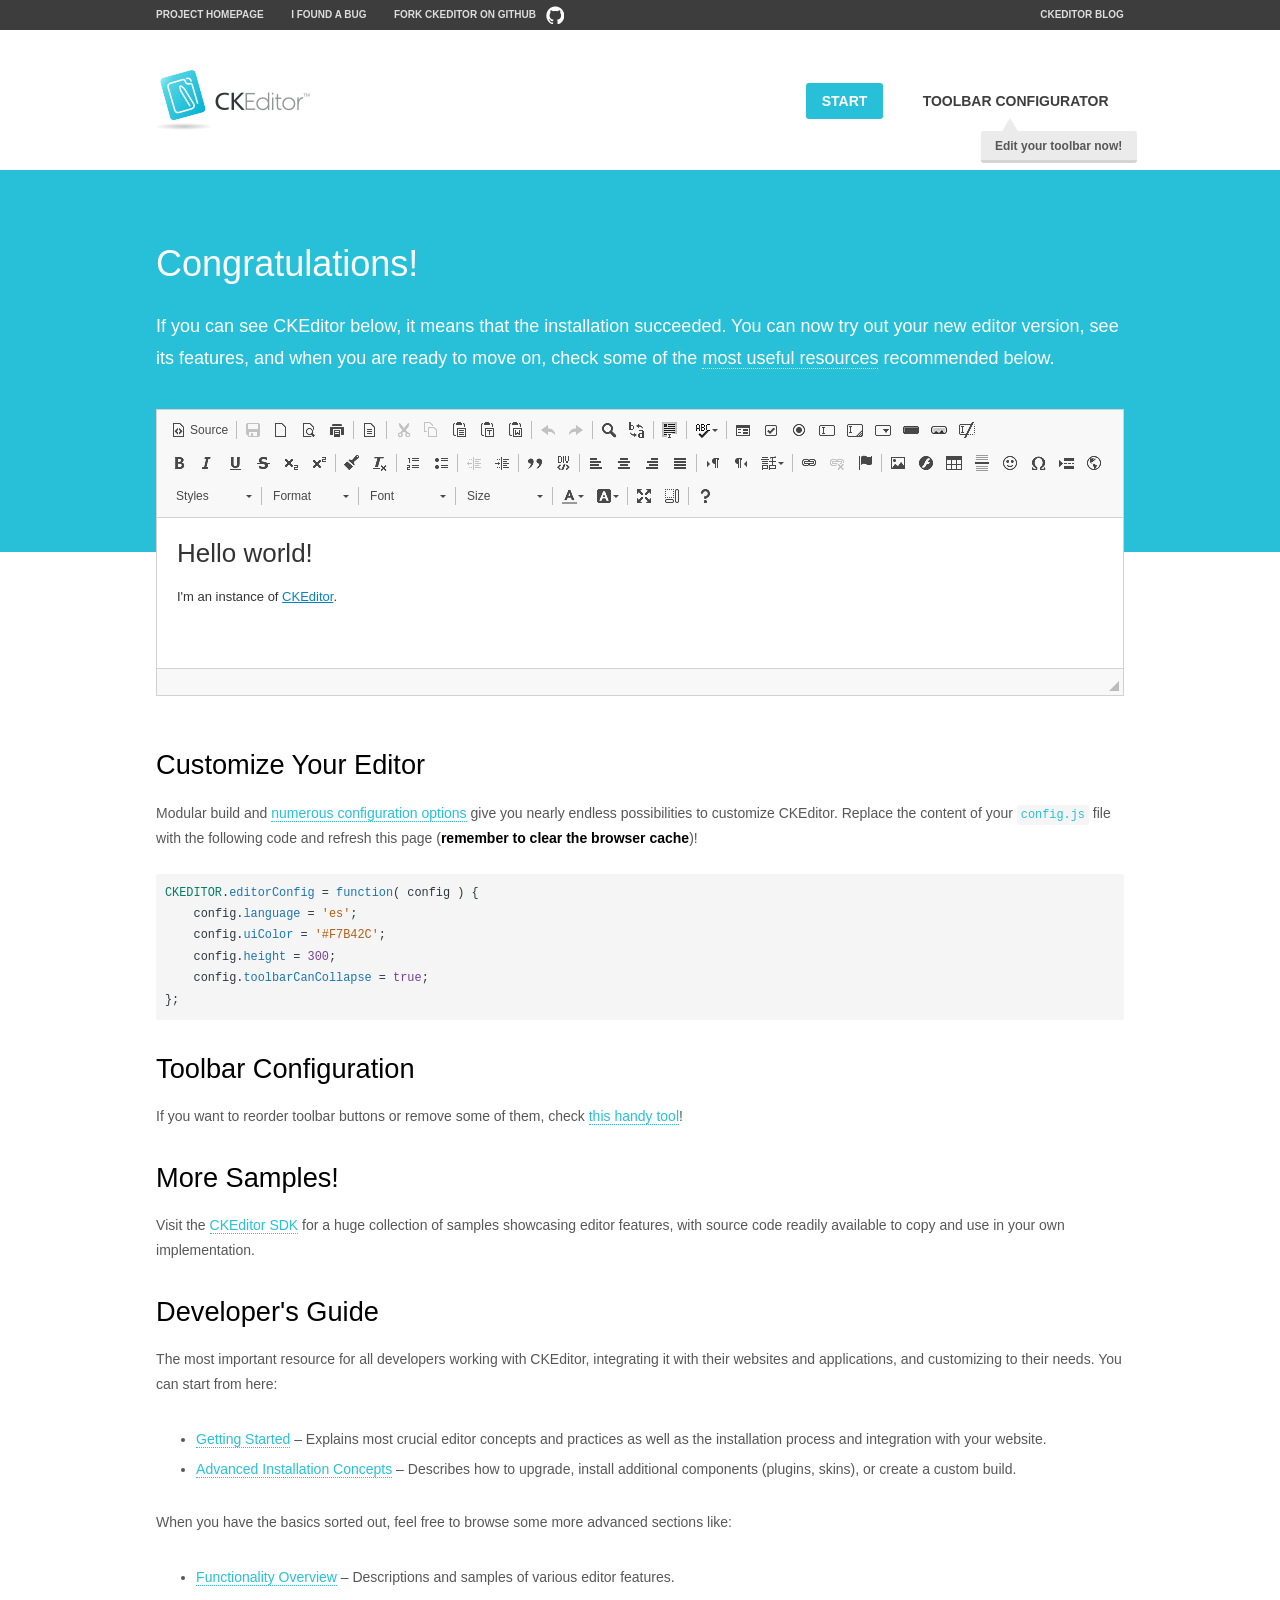
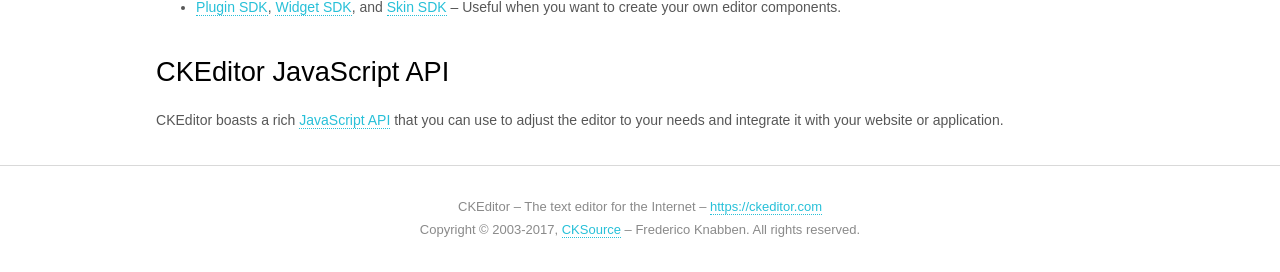
<file: OWFWidgetBase/vendor/js/ckeditor/samples/index.html>
<!DOCTYPE html>
<!--
Copyright (c) 2003-2017, CKSource - Frederico Knabben. All rights reserved.
For licensing, see LICENSE.md or https://ckeditor.com/legal/ckeditor-oss-license
-->
<html>
<head>
	<meta charset="utf-8">
	<title>CKEditor Sample</title>
	<script src="../ckeditor.js"></script>
	<script src="js/sample.js"></script>
	<link rel="stylesheet" href="css/samples.css">
	<link rel="stylesheet" href="toolbarconfigurator/lib/codemirror/neo.css">
</head>
<body id="main">

<nav class="navigation-a">
	<div class="grid-container">
		<ul class="navigation-a-left grid-width-70">
			<li><a href="https://ckeditor.com/ckeditor-4/">Project Homepage</a></li>
			<li><a href="https://github.com/ckeditor/ckeditor-dev/issues">I found a bug</a></li>
			<li><a href="http://github.com/ckeditor/ckeditor-dev" class="icon-pos-right icon-navigation-a-github">Fork CKEditor on GitHub</a></li>
		</ul>
		<ul class="navigation-a-right grid-width-30">
			<li><a href="https://ckeditor.com/blog/">CKEditor Blog</a></li>
		</ul>
	</div>
</nav>

<header class="header-a">
	<div class="grid-container">
		<h1 class="header-a-logo grid-width-30">
			<a href="index.html"><img src="img/logo.png" alt="CKEditor Sample"></a>
		</h1>

		<nav class="navigation-b grid-width-70">
			<ul>
				<li><a href="index.html" class="button-a button-a-background">Start</a></li>
				<li><a href="toolbarconfigurator/index.html" class="button-a">Toolbar configurator <span class="balloon-a balloon-a-nw">Edit your toolbar now!</span></a></li>
			</ul>
		</nav>
	</div>
</header>

<main>
	<div class="adjoined-top">
		<div class="grid-container">
			<div class="content grid-width-100">
				<h1>Congratulations!</h1>
				<p>
					If you can see CKEditor below, it means that the installation succeeded.
					You can now try out your new editor version, see its features, and when you are ready to move on, check some of the <a href="#sample-customize">most useful resources</a> recommended below.
				</p>
			</div>
		</div>
	</div>
	<div class="adjoined-bottom">
		<div class="grid-container">
			<div class="grid-width-100">
				<div id="editor">
					<h1>Hello world!</h1>
					<p>I'm an instance of <a href="https://ckeditor.com">CKEditor</a>.</p>
				</div>
			</div>
		</div>
	</div>

	<div class="grid-container">
		<div class="content grid-width-100">
			<section id="sample-customize">
				<h2>Customize Your Editor</h2>
				<p>Modular build and <a href="https://docs.ckeditor.com/ckeditor4/docs/#!/guide/dev_configuration">numerous configuration options</a> give you nearly endless possibilities to customize CKEditor. Replace the content of your <code><a href="../config.js">config.js</a></code> file with the following code and refresh this page (<strong>remember to clear the browser cache</strong>)!</p>
		<pre class="cm-s-neo CodeMirror"><code><span style="padding-right: 0.1px;"><span class="cm-variable">CKEDITOR</span>.<span class="cm-property">editorConfig</span> <span class="cm-operator">=</span> <span class="cm-keyword">function</span>( <span class="cm-def">config</span> ) {</span>
<span style="padding-right: 0.1px;"><span class="cm-tab">	</span><span class="cm-variable-2">config</span>.<span class="cm-property">language</span> <span class="cm-operator">=</span> <span class="cm-string">'es'</span>;</span>
<span style="padding-right: 0.1px;"><span class="cm-tab">	</span><span class="cm-variable-2">config</span>.<span class="cm-property">uiColor</span> <span class="cm-operator">=</span> <span class="cm-string">'#F7B42C'</span>;</span>
<span style="padding-right: 0.1px;"><span class="cm-tab">	</span><span class="cm-variable-2">config</span>.<span class="cm-property">height</span> <span class="cm-operator">=</span> <span class="cm-number">300</span>;</span>
<span style="padding-right: 0.1px;"><span class="cm-tab">	</span><span class="cm-variable-2">config</span>.<span class="cm-property">toolbarCanCollapse</span> <span class="cm-operator">=</span> <span class="cm-atom">true</span>;</span>
<span style="padding-right: 0.1px;">};</span></code></pre>
			</section>

			<section>
				<h2>Toolbar Configuration</h2>
				<p>If you want to reorder toolbar buttons or remove some of them, check <a href="toolbarconfigurator/index.html">this handy tool</a>!</p>
			</section>

			<section>
				<h2>More Samples!</h2>
				<p>Visit the <a href="https://sdk.ckeditor.com">CKEditor SDK</a> for a huge collection of samples showcasing editor features, with source code readily available to copy and use in your own implementation.</p>
			</section>

			<section>
				<h2>Developer's Guide</h2>
				<p>The most important resource for all developers working with CKEditor, integrating it with their websites and applications, and customizing to their needs. You can start from here:</p>
				<ul>
					<li><a href="https://docs.ckeditor.com/ckeditor4/docs/#!/guide/dev_installation">Getting Started</a> &ndash; Explains most crucial editor concepts and practices as well as the installation process and integration with your website.</li>
					<li><a href="https://docs.ckeditor.com/ckeditor4/docs/#!/guide/dev_advanced_installation">Advanced Installation Concepts</a> &ndash; Describes how to upgrade, install additional components (plugins, skins), or create a custom build.</li>
				</ul>
					<p>When you have the basics sorted out, feel free to browse some more advanced sections like:</p>
				<ul>
					<li><a href="https://docs.ckeditor.com/ckeditor4/docs/#!/guide/dev_features">Functionality Overview</a> &ndash; Descriptions and samples of various editor features.</li>
					<li><a href="https://docs.ckeditor.com/ckeditor4/docs/#!/guide/plugin_sdk_intro">Plugin SDK</a>, <a href="https://docs.ckeditor.com/ckeditor4/docs/#!/guide/widget_sdk_intro">Widget SDK</a>, and <a href="https://docs.ckeditor.com/ckeditor4/docs/#!/guide/skin_sdk_intro">Skin SDK</a> &ndash; Useful when you want to create your own editor components.</li>
				</ul>
			</section>

			<section>
				<h2>CKEditor JavaScript API</h2>
				<p>CKEditor boasts a rich <a href="https://docs.ckeditor.com/ckeditor4/docs/#!/api">JavaScript API</a> that you can use to adjust the editor to your needs and integrate it with your website or application.</p>
			</section>
		</div>
	</div>
</main>

<footer class="footer-a grid-container">
	<div class="grid-container">
		<p class="grid-width-100">
			CKEditor &ndash; The text editor for the Internet &ndash; <a class="samples" href="https://ckeditor.com/">https://ckeditor.com</a>
		</p>
		<p class="grid-width-100" id="copy">
			Copyright &copy; 2003-2017, <a class="samples" href="https://cksource.com/">CKSource</a> &ndash; Frederico Knabben. All rights reserved.
		</p>
	</div>
</footer>
<script>
	initSample();
</script>

</body>
</html>
</file>
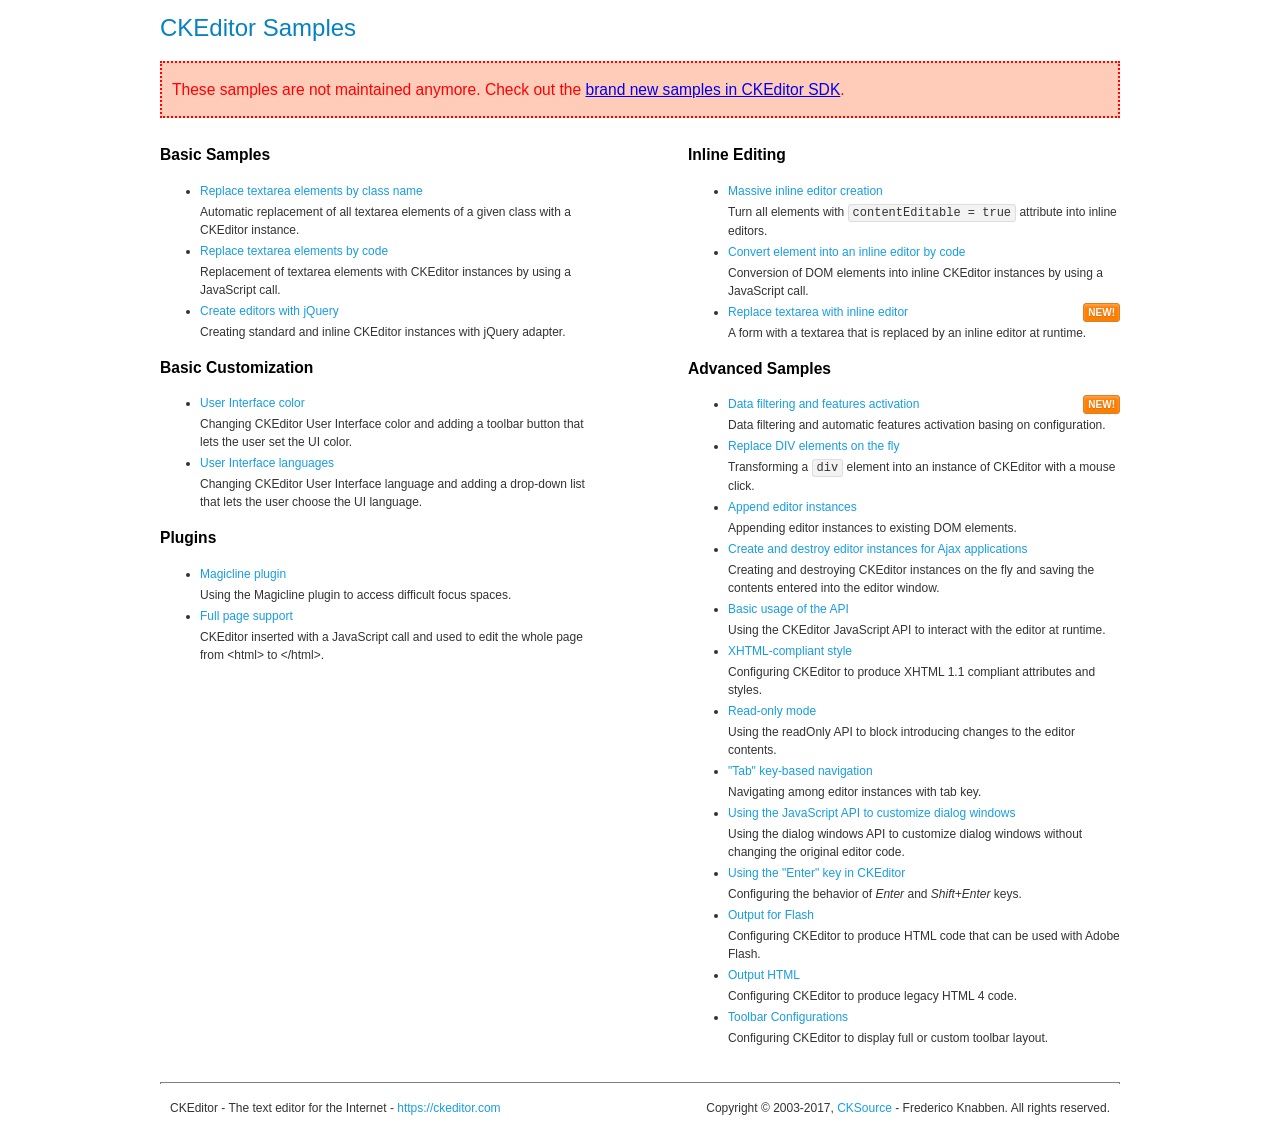
<file: OWFWidgetBase/vendor/js/ckeditor/samples/old/index.html>
<!DOCTYPE html>
<!--
Copyright (c) 2003-2017, CKSource - Frederico Knabben. All rights reserved.
For licensing, see LICENSE.md or https://ckeditor.com/legal/ckeditor-oss-license
-->
<html>
<head>
	<meta charset="utf-8">
	<title>CKEditor Samples</title>
	<link rel="stylesheet" href="sample.css">
</head>
<body>
	<h1 class="samples">
		CKEditor Samples
	</h1>
	<div class="warning deprecated">
		These samples are not maintained anymore. Check out the <a href="https://sdk.ckeditor.com/">brand new samples in CKEditor SDK</a>.
	</div>
	<div class="twoColumns">
		<div class="twoColumnsLeft">
			<h2 class="samples">
				Basic Samples
			</h2>
			<dl class="samples">
				<dt><a class="samples" href="replacebyclass.html">Replace textarea elements by class name</a></dt>
				<dd>Automatic replacement of all textarea elements of a given class with a CKEditor instance.</dd>

				<dt><a class="samples" href="replacebycode.html">Replace textarea elements by code</a></dt>
				<dd>Replacement of textarea elements with CKEditor instances by using a JavaScript call.</dd>

				<dt><a class="samples" href="jquery.html">Create editors with jQuery</a></dt>
				<dd>Creating standard and inline CKEditor instances with jQuery adapter.</dd>
			</dl>

			<h2 class="samples">
				Basic Customization
			</h2>
			<dl class="samples">
				<dt><a class="samples" href="uicolor.html">User Interface color</a></dt>
				<dd>Changing CKEditor User Interface color and adding a toolbar button that lets the user set the UI color.</dd>

				<dt><a class="samples" href="uilanguages.html">User Interface languages</a></dt>
				<dd>Changing CKEditor User Interface language and adding a drop-down list that lets the user choose the UI language.</dd>
			</dl>


			<h2 class="samples">Plugins</h2>
<dl class="samples">
<dt><a class="samples" href="magicline/magicline.html">Magicline plugin</a></dt>
<dd>Using the Magicline plugin to access difficult focus spaces.</dd>

<dt><a class="samples" href="wysiwygarea/fullpage.html">Full page support</a></dt>
<dd>CKEditor inserted with a JavaScript call and used to edit the whole page from &lt;html&gt; to &lt;/html&gt;.</dd>
</dl>
		</div>
		<div class="twoColumnsRight">
			<h2 class="samples">
				Inline Editing
			</h2>
			<dl class="samples">
				<dt><a class="samples" href="inlineall.html">Massive inline editor creation</a></dt>
				<dd>Turn all elements with <code>contentEditable = true</code> attribute into inline editors.</dd>

				<dt><a class="samples" href="inlinebycode.html">Convert element into an inline editor by code</a></dt>
				<dd>Conversion of DOM elements into inline CKEditor instances by using a JavaScript call.</dd>

				<dt><a class="samples" href="inlinetextarea.html">Replace textarea with inline editor</a> <span class="new">New!</span></dt>
				<dd>A form with a textarea that is replaced by an inline editor at runtime.</dd>

				
			</dl>

			<h2 class="samples">
				Advanced Samples
			</h2>
			<dl class="samples">
				<dt><a class="samples" href="datafiltering.html">Data filtering and features activation</a> <span class="new">New!</span></dt>
				<dd>Data filtering and automatic features activation basing on configuration.</dd>

				<dt><a class="samples" href="divreplace.html">Replace DIV elements on the fly</a></dt>
				<dd>Transforming a <code>div</code> element into an instance of CKEditor with a mouse click.</dd>

				<dt><a class="samples" href="appendto.html">Append editor instances</a></dt>
				<dd>Appending editor instances to existing DOM elements.</dd>

				<dt><a class="samples" href="ajax.html">Create and destroy editor instances for Ajax applications</a></dt>
				<dd>Creating and destroying CKEditor instances on the fly and saving the contents entered into the editor window.</dd>

				<dt><a class="samples" href="api.html">Basic usage of the API</a></dt>
				<dd>Using the CKEditor JavaScript API to interact with the editor at runtime.</dd>

				<dt><a class="samples" href="xhtmlstyle.html">XHTML-compliant style</a></dt>
				<dd>Configuring CKEditor to produce XHTML 1.1 compliant attributes and styles.</dd>

				<dt><a class="samples" href="readonly.html">Read-only mode</a></dt>
				<dd>Using the readOnly API to block introducing changes to the editor contents.</dd>

				<dt><a class="samples" href="tabindex.html">"Tab" key-based navigation</a></dt>
				<dd>Navigating among editor instances with tab key.</dd>


				
<dt><a class="samples" href="dialog/dialog.html">Using the JavaScript API to customize dialog windows</a></dt>
<dd>Using the dialog windows API to customize dialog windows without changing the original editor code.</dd>

<dt><a class="samples" href="enterkey/enterkey.html">Using the &quot;Enter&quot; key in CKEditor</a></dt>
<dd>Configuring the behavior of <em>Enter</em> and <em>Shift+Enter</em> keys.</dd>

<dt><a class="samples" href="htmlwriter/outputforflash.html">Output for Flash</a></dt>
<dd>Configuring CKEditor to produce HTML code that can be used with Adobe Flash.</dd>

<dt><a class="samples" href="htmlwriter/outputhtml.html">Output HTML</a></dt>
<dd>Configuring CKEditor to produce legacy HTML 4 code.</dd>

<dt><a class="samples" href="toolbar/toolbar.html">Toolbar Configurations</a></dt>
<dd>Configuring CKEditor to display full or custom toolbar layout.</dd>

			</dl>
		</div>
	</div>
	<div id="footer">
		<hr>
		<p>
			CKEditor - The text editor for the Internet - <a class="samples" href="https://ckeditor.com/">https://ckeditor.com</a>
		</p>
		<p id="copy">
			Copyright &copy; 2003-2017, <a class="samples" href="https://cksource.com/">CKSource</a> - Frederico Knabben. All rights reserved.
		</p>
	</div>
</body>
</html>
</file>
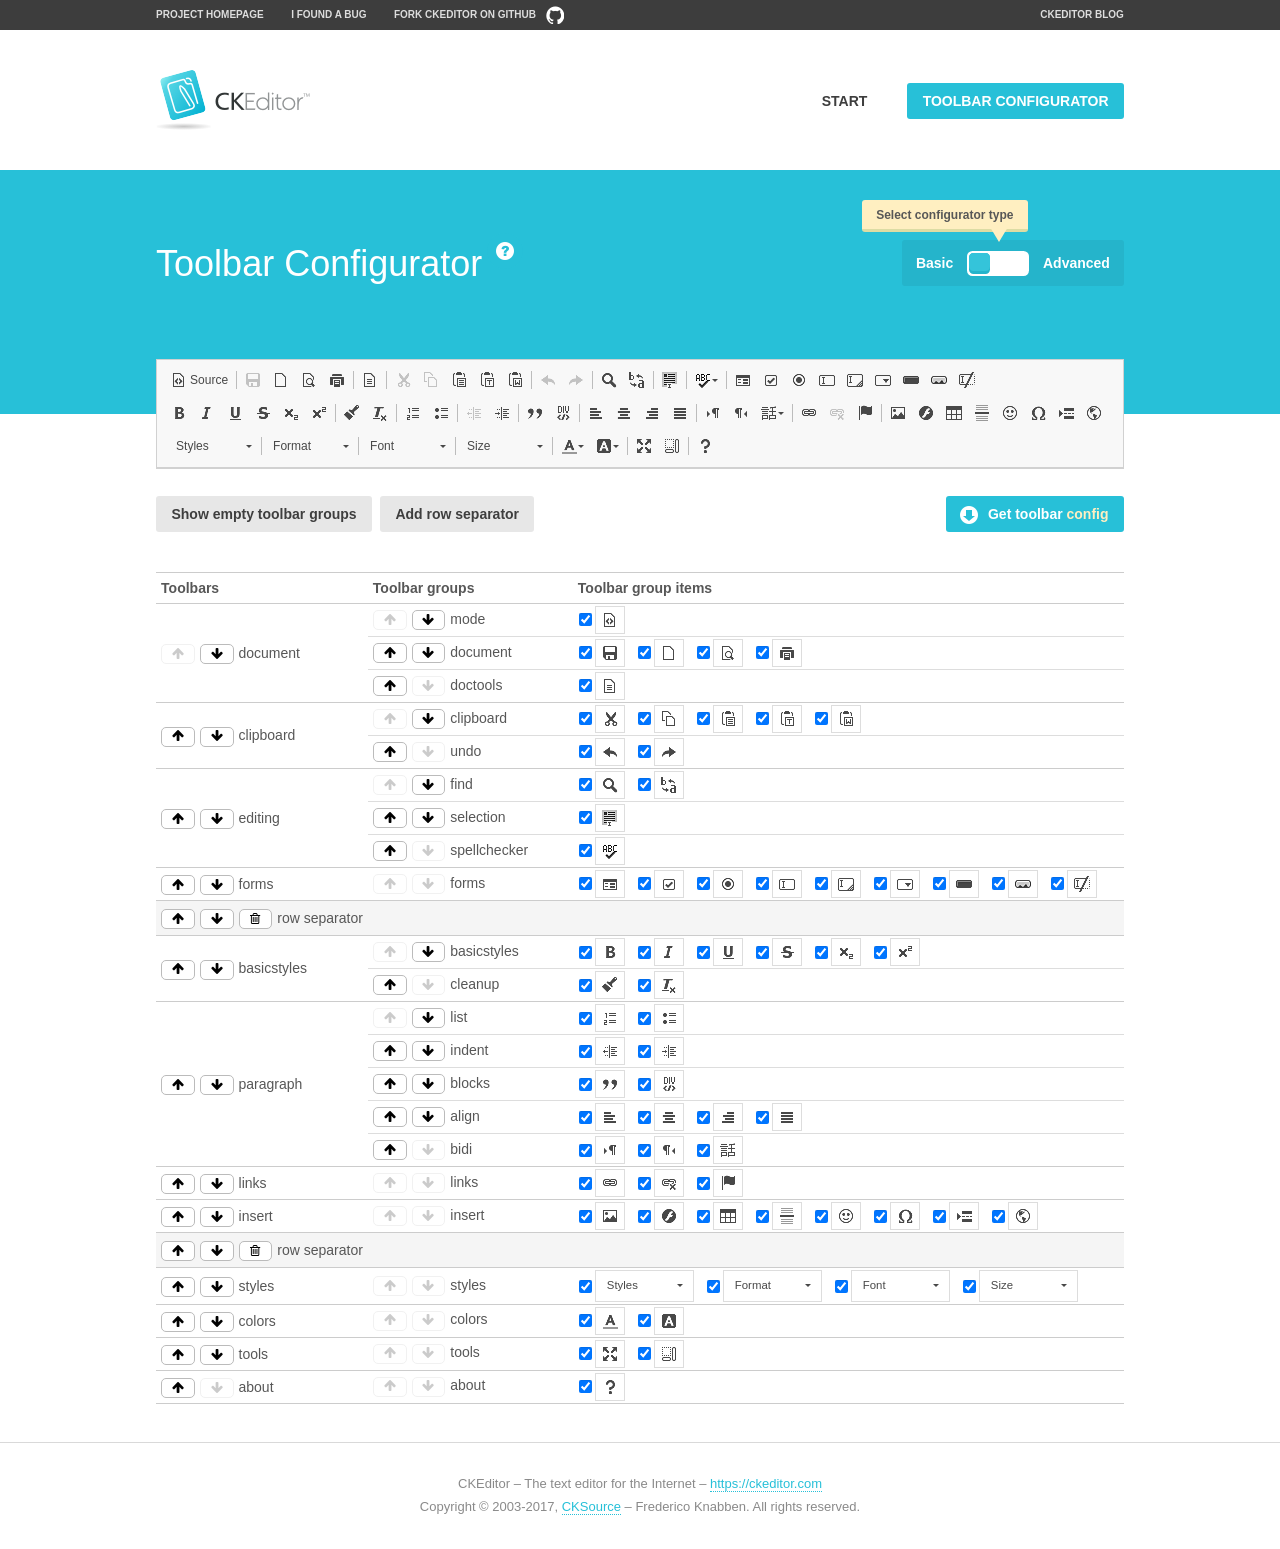
<file: OWFWidgetBase/vendor/js/ckeditor/samples/toolbarconfigurator/index.html>
<!DOCTYPE html>
<!--
Copyright (c) 2003-2017, CKSource - Frederico Knabben. All rights reserved.
For licensing, see LICENSE.md or https://ckeditor.com/legal/ckeditor-oss-license
-->
<!--[if IE 8]><html class="ie8"><![endif]-->
<!--[if gt IE 8]><html><![endif]-->
<!--[if !IE]><!--><html><!--<![endif]-->
<head>
	<meta charset="utf-8">
	<title>Toolbar Configurator</title>
	<script src="../../ckeditor.js"></script>
	<script>
		if ( CKEDITOR.env.ie && CKEDITOR.env.version < 9 )
			CKEDITOR.tools.enableHtml5Elements( document );
	</script>
	<link rel="stylesheet" href="lib/codemirror/codemirror.css">
	<link rel="stylesheet" href="lib/codemirror/show-hint.css">
	<link rel="stylesheet" href="lib/codemirror/neo.css">
	<link rel="stylesheet" href="css/fontello.css">
	<link rel="stylesheet" href="../css/samples.css">
</head>
<body id="toolbar">

<nav class="navigation-a">
	<div class="grid-container">
		<ul class="navigation-a-left grid-width-70">
			<li><a href="https://ckeditor.com/ckeditor-4/">Project Homepage</a></li>
			<li><a href="https://github.com/ckeditor/ckeditor-dev/issues">I found a bug</a></li>
			<li><a href="http://github.com/ckeditor/ckeditor-dev" class="icon-pos-right icon-navigation-a-github">Fork CKEditor on GitHub</a></li>
		</ul>
		<ul class="navigation-a-right grid-width-30">
			<li><a href="https://ckeditor.com/blog/">CKEditor Blog</a></li>
		</ul>
	</div>
</nav>

<header class="header-a">
	<div class="grid-container">
		<h1 class="header-a-logo grid-width-30">
			<a href="../index.html"><img src="../img/logo.png" alt="CKEditor Logo"></a>
		</h1>
		<nav class="navigation-b grid-width-70">
			<ul>
				<li><a href="../index.html"  class="button-a">Start</a></li>
				<li><a href="index.html"  class="button-a button-a-background">Toolbar configurator</a></li>
			</ul>
		</nav>
	</div>
</header>

<main>
	<div class="adjoined-top">
		<div class="grid-container">
			<div class="content grid-width-100">
				<div class="grid-container-nested">
					<h1 class="grid-width-60">
						Toolbar Configurator
						<a href="#help-content" type="button" title="Configurator help" id="help" class="button-a button-a-background button-a-no-text icon-pos-left icon-question-mark">Help</a>
					</h1>

					<div class="grid-width-40 grid-switch-magic">
						<div class="switch">
							<span class="balloon-a balloon-a-se">Select configurator type</span>
							<input type="radio" name="radio" data-num="1" id="radio-basic" />
							<input type="radio" name="radio" data-num="2" id="radio-advanced" />
							<label data-for="1" for="radio-basic">Basic</label>
							<span class="switch-inner">
								<span class="handler"></span>
							</span>
							<label data-for="2" for="radio-advanced">Advanced</label>
						</div>
					</div>
				</div>
			</div>
		</div>
	</div>
	<div class="adjoined-bottom">
		<div class="grid-container">
			<div class="grid-width-100">
				<div class="editors-container">
					<div id="editor-basic"></div>
					<div id="editor-advanced"></div>
				</div>
			</div>
		</div>
	</div>

	<div class="grid-container configurator">
		<div class="content grid-width-100">
			<div class="configurator">
				<div>
					<div id="toolbarModifierWrapper"></div>
				</div>
			</div>
		</div>
	</div>

	<div id="help-content">
		<div class="grid-container">
			<div class="grid-width-100">
				<h2>What Am I Doing Here?</h2>

				<div class="grid-container grid-container-nested">
					<div class="basic">
						<div class="grid-width-50">
							<p>Arrange <a href="https://docs.ckeditor.com/ckeditor4/docs/#!/api/CKEDITOR.config-cfg-toolbarGroups">toolbar groups</a>, toggle <a href="https://docs.ckeditor.com/ckeditor4/docs/#!/api/CKEDITOR.config-cfg-removeButtons">button visibility</a> according to your needs and get your toolbar configuration.</p>
							<p>You can replace the content of the <a href="../../config.js"><code>config.js</code></a> file with the generated configuration. If you already set some configuration options you will need to merge both configurations.</p>
						</div>
						<div class="grid-width-50">
							<p>Read more about different ways of <a href="https://docs.ckeditor.com/ckeditor4/docs/#!/guide/dev_configuration">setting configuration</a> and do not forget about <strong>clearing browser cache</strong>.</p>
							<p>Arranging toolbar groups is the recommended way of configuring the toolbar, but if you need more freedom you can use the <a href="#advanced">advanced configurator</a>.</p>
						</div>
					</div>
					<div class="advanced" style="display: none;">
						<div class="grid-width-50">
							<p>With this code editor you can edit your <a href="https://docs.ckeditor.com/ckeditor4/docs/#!/api/CKEDITOR.config-cfg-toolbar">toolbar configuration</a> live.</p>
							<p>You can replace the content of the <a href="../../config.js"><code>config.js</code></a> file with the generated configuration. If you already set some configuration options you will need to merge both configurations.</p>
						</div>
						<div class="grid-width-50">
							<p>Read more about different ways of <a href="https://docs.ckeditor.com/ckeditor4/docs/#!/guide/dev_configuration">setting configuration</a> and do not forget about <strong>clearing browser cache</strong>.</p>
						</div>
					</div>
				</div>

				<p class="grid-container grid-container-nested">
					<button type="button" class="help-content-close grid-width-100 button-a button-a-background">Got it. Let's play!</button>
				</p>
			</div>
		</div>
	</div>
</main>

<footer class="footer-a grid-container">
	<p class="grid-width-100">
		CKEditor &ndash; The text editor for the Internet &ndash; <a class="samples" href="https://ckeditor.com/">https://ckeditor.com</a>
	</p>
	<p class="grid-width-100" id="copy">
		Copyright &copy; 2003-2017, <a class="samples" href="https://cksource.com/">CKSource</a> &ndash; Frederico Knabben. All rights reserved.
	</p>
</footer>

<script src="lib/codemirror/codemirror.js"></script>
<script src="lib/codemirror/javascript.js"></script>
<script src="lib/codemirror/show-hint.js"></script>

<script src="js/fulltoolbareditor.js"></script>
<script src="js/abstracttoolbarmodifier.js"></script>
<script src="js/toolbarmodifier.js"></script>
<script src="js/toolbartextmodifier.js"></script>
<script src="../js/sf.js"></script>

<script>
	( function() {
		'use strict';

		var mode = ( window.location.hash.substr( 1 ) === 'advanced' ) ? 'advanced' : 'basic',
			configuratorSection = CKEDITOR.document.findOne( 'main > .grid-container.configurator' ),
			basicInstruction = CKEDITOR.document.findOne( '#help-content .basic' ),
			advancedInstruction = CKEDITOR.document.findOne( '#help-content .advanced' ),

			// Configurator mode switcher.
			modeSwitchBasic = CKEDITOR.document.getById( 'radio-basic' ),
			modeSwitchAdvanced = CKEDITOR.document.getById( 'radio-advanced' );

		// Initial setup
		function updateSwitcher() {
			if ( mode === 'advanced' ) {
				modeSwitchAdvanced.$.checked = true;
			} else {
				modeSwitchBasic.$.checked = true;
			}
		}

		updateSwitcher();

		CKEDITOR.document.getWindow().on( 'hashchange', function( e ) {
			var hash = window.location.hash.substr( 1 );
			if ( !( hash === 'advanced' || hash === 'basic' ) ) {
				return;
			}
			mode = hash;
			onToolbarsDone( mode );
		} );

		CKEDITOR.document.getWindow().on( 'resize', function() {
			updateToolbar( ( mode === 'basic' ? toolbarModifier : toolbarTextModifier )[ 'editorInstance' ] );
		} );

		function onRefresh( modifier ) {
			modifier = modifier || this;

			if ( mode === 'basic' && modifier instanceof ToolbarConfigurator.ToolbarTextModifier ) {
				return;
			}

			// CodeMirror container becomes visible, so we need to refresh and to avoid rendering problems.
			if ( mode === 'advanced' && modifier instanceof ToolbarConfigurator.ToolbarTextModifier ) {
				modifier.codeContainer.refresh();
			}

			updateToolbar( modifier.editorInstance );
		}

		function updateToolbar( editor ) {
			var editorContainer = editor.container;

			// Not always editor is loaded.
			if ( !editorContainer ) {
				return;
			}

			var displayStyle = editorContainer.getStyle( 'display' );

			editorContainer.setStyle( 'display', 'block' );

			var newHeight = editorContainer.getSize( 'height' );

			var newMarginTop = parseInt( editorContainer.getComputedStyle( 'margin-top' ), 10 );
			newMarginTop = ( isNaN( newMarginTop ) ? 0 : Number( newMarginTop ) );

			var newMarginBottom = parseInt( editorContainer.getComputedStyle( 'margin-bottom' ), 10 );
			newMarginBottom = ( isNaN( newMarginBottom ) ? 0 : Number( newMarginBottom ) );

			var result = newHeight + newMarginTop + newMarginBottom;

			editorContainer.setStyle( 'display', displayStyle );

			editor.container.getAscendant( 'div' ).setStyle( 'height', result + 'px' );
		}

		var toolbarModifier = new ToolbarConfigurator.ToolbarModifier( 'editor-basic' );

		var done = 0;
		toolbarModifier.init( onToolbarInit );
		toolbarModifier.onRefresh = onRefresh;

		CKEDITOR.document.getById( 'toolbarModifierWrapper' ).append( toolbarModifier.mainContainer );

		var toolbarTextModifier = new ToolbarConfigurator.ToolbarTextModifier( 'editor-advanced' );
		toolbarTextModifier.init( onToolbarInit );
		toolbarTextModifier.onRefresh = onRefresh;

		function onToolbarInit() {
			if ( ++done === 2 ) {
				onToolbarsDone();

				positionSticky.watch( CKEDITOR.document.findOne( '.toolbar' ), function() {
					return mode === 'advanced';
				} );
			}
		}

		function onToolbarsDone() {
			if ( mode === 'basic' ) {
				toggleModeBasic( false );
			} else {
				toggleModeAdvanced( false );
			}

			updateSwitcher();

			setTimeout( function() {
				CKEDITOR.document.findOne( '.editors-container' ).addClass( 'active' );
				CKEDITOR.document.findOne( '#toolbarModifierWrapper' ).addClass( 'active' );
			}, 200 );
		}

		CKEDITOR.document.getById( 'toolbarModifierWrapper' ).append( toolbarTextModifier.mainContainer );

		function toogleModeSwitch( onElement, offElement, onModifier, offModifier ) {
			onElement.addClass( 'fancy-button-active' );
			offElement.removeClass( 'fancy-button-active' );

			onModifier.showUI();
			offModifier.hideUI();
		}

		function toggleModeBasic( callOnRefresh ) {
			callOnRefresh = ( callOnRefresh !== false );
			mode = 'basic';
			window.location.hash = '#basic';
			toogleModeSwitch( modeSwitchBasic, modeSwitchAdvanced, toolbarModifier, toolbarTextModifier );

			configuratorSection.removeClass( 'freed-width' );
			basicInstruction.show();
			advancedInstruction.hide();

			callOnRefresh && onRefresh( toolbarModifier );
		}

		function toggleModeAdvanced( callOnRefresh ) {
			callOnRefresh = ( callOnRefresh !== false );
			mode = 'advanced';
			window.location.hash = '#advanced';
			toogleModeSwitch( modeSwitchAdvanced, modeSwitchBasic, toolbarTextModifier, toolbarModifier );

			configuratorSection.addClass( 'freed-width' );
			advancedInstruction.show();
			basicInstruction.hide();

			callOnRefresh && onRefresh( toolbarTextModifier );
		}

		modeSwitchBasic.on( 'click', toggleModeBasic );
		modeSwitchAdvanced.on( 'click', toggleModeAdvanced );

		//
		// Position:sticky for the toolbar.
		//

		// Will make elements behave like they were styled with position:sticky.
		var positionSticky = {
			// Store object: {
			// 		element: CKEDITOR.dom.element, // Element which will float.
			// 		placeholder: CKEDITOR.dom.element, // Placeholder which is place to prevent page bounce.
			// 		isFixed: boolean // Whether element float now.
			// }
			watched: [],

			active: [],

			staticContainer: null,

			init: function() {
				var element = CKEDITOR.dom.element.createFromHtml(
					'<div class="staticContainer">' +
						'<div class="grid-container" >' +
							'<div class="grid-width-100">' +
								'<div class="inner"></div>' +
							'</div>' +
						'</div>' +
					'</div>' );

				this.staticContainer = element.findOne( '.inner' );

				CKEDITOR.document.getBody().append( element );
			},

			watch: function( element, preventFunc ) {
				this.watched.push( {
					element: element,
					placeholder: new CKEDITOR.dom.element( 'div' ),
					isFixed: false,
					preventFunc: preventFunc
				} );
			},

			checkAll: function() {
				for ( var i = 0; i < this.watched.length; i++ ) {
					this.check( this.watched[ i ] );
				}
			},

			check: function( element ) {
				var isFixed = element.isFixed;
				var shouldBeFixed = this.shouldBeFixed( element );

				// Nothing to be done.
				if ( isFixed === shouldBeFixed ) {
					return;
				}

				var placeholder = element.placeholder;

				if ( isFixed ) {
					// Unfixing.

					element.element.insertBefore( placeholder );
					placeholder.remove();

					element.element.removeStyle( 'margin' );

					this.active.splice( CKEDITOR.tools.indexOf( this.active, element ), 1 );

				} else {
					// Fixing.
					placeholder.setStyle( 'width', element.element.getSize( 'width' ) + 'px' );
					placeholder.setStyle( 'height', element.element.getSize( 'height' ) + 'px' );
					placeholder.setStyle( 'margin-bottom', element.element.getComputedStyle( 'margin-bottom' ) );
					placeholder.setStyle( 'display', element.element.getComputedStyle( 'display' ) );
					placeholder.insertAfter( element.element );

					this.staticContainer.append( element.element );

					this.active.push( element );
				}

				element.isFixed = !element.isFixed;
			},

			shouldBeFixed: function( element ) {
				if ( element.preventFunc && element.preventFunc() ) {
					return false;
				}

				// If element is already fixed we are checking it's placeholder.
				var related = ( element.isFixed ? element.placeholder : element.element ),
					clientRect = related.$.getBoundingClientRect(),
					staticHeight = this.staticContainer.getSize('height' ),
					elemHeight = element.element.getSize( 'height' );

				if ( element.isFixed ) {
					return ( clientRect.top + elemHeight < staticHeight );
				} else {
					return ( clientRect.top < staticHeight );
				}
			}
		};

		positionSticky.init();

		CKEDITOR.document.getWindow().on( 'scroll',
			new CKEDITOR.tools.eventsBuffer( 100, positionSticky.checkAll, positionSticky ).input
		);

		// Make the toolbar sticky.
		positionSticky.watch( CKEDITOR.document.findOne( '.editors-container' ) );

		// Help button and help-content.
		( function() {
			var helpButton = CKEDITOR.document.getById( 'help' ),
				helpContent = CKEDITOR.document.getById( 'help-content' );

			// Don't show help button on IE8 because it's unsupported by Pico Modal.
			if ( CKEDITOR.env.ie && CKEDITOR.env.version == 8 ) {
				helpButton.hide();
			} else {
				// Display help modal when the button is clicked.
				helpButton.on( 'click', function( evt ) {
					SF.modal( {
						// Clone modal content from DOM.
						content: helpContent.getHtml(),

						afterCreate: function( modal ) {
							// Enable modal content button to close the modal.
							new CKEDITOR.dom.element( modal.modalElem() ).findOne( '.help-content-close' ).once( 'click', modal.close );
						}
					} ).show();
				} );
			}
		} )();
	} )();
</script>
</body>
</html>
</file>
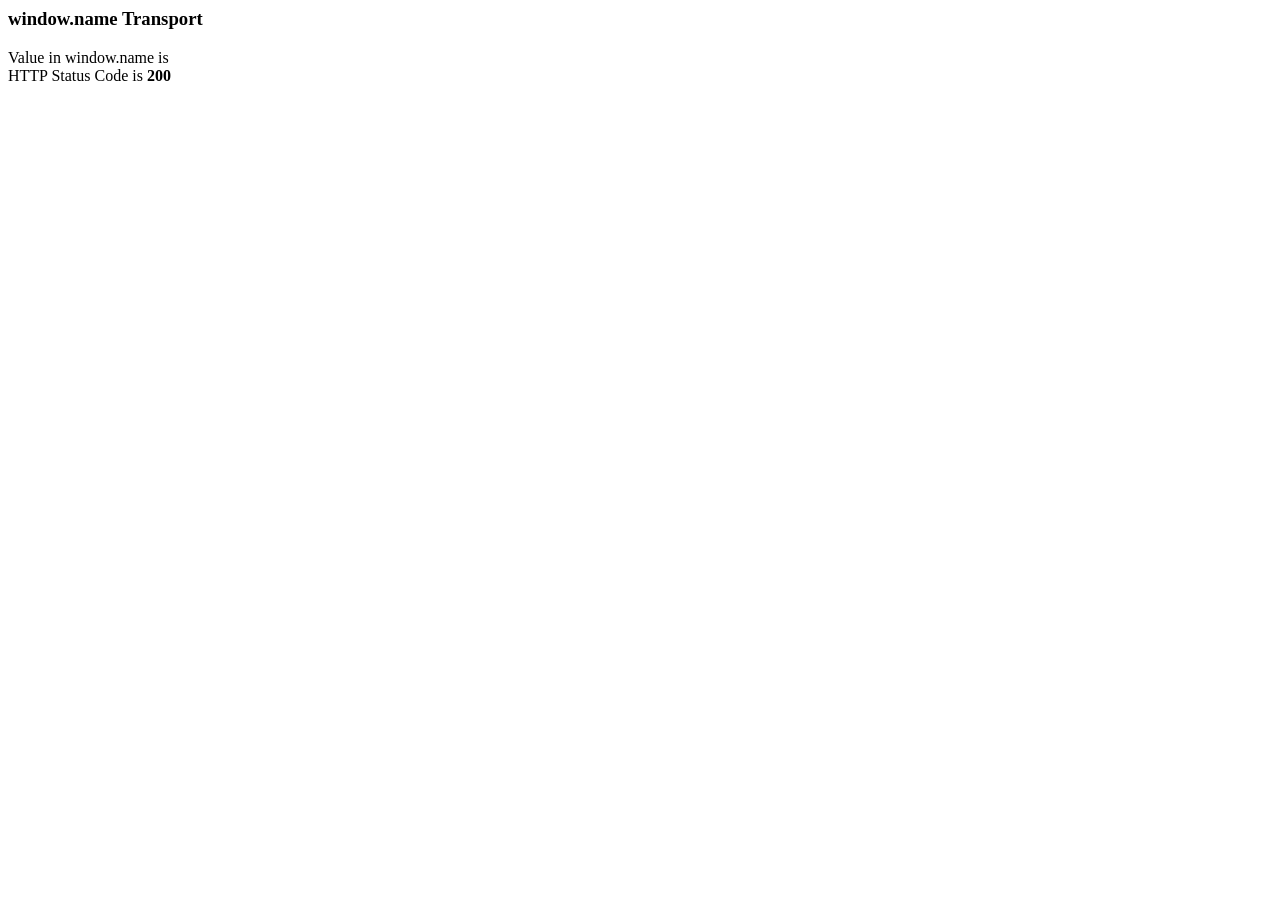
<file: OWFWidgetBase/descriptor/descriptor.html>
<html>
<script type="text/javascript">
var JSON;JSON||(JSON={});
(function(){function k(a){return a<10?"0"+a:a}function o(a){p.lastIndex=0;return p.test(a)?'"'+a.replace(p,function(a){var c=r[a];return typeof c==="string"?c:"\\u"+("0000"+a.charCodeAt(0).toString(16)).slice(-4)})+'"':'"'+a+'"'}function l(a,j){var c,d,h,m,g=e,f,b=j[a];b&&typeof b==="object"&&typeof b.toJSON==="function"&&(b=b.toJSON(a));typeof i==="function"&&(b=i.call(j,a,b));switch(typeof b){case "string":return o(b);case "number":return isFinite(b)?String(b):"null";case "boolean":case "null":return String(b);case "object":if(!b)return"null";
e+=n;f=[];if(Object.prototype.toString.apply(b)==="[object Array]"){m=b.length;for(c=0;c<m;c+=1)f[c]=l(c,b)||"null";h=f.length===0?"[]":e?"[\n"+e+f.join(",\n"+e)+"\n"+g+"]":"["+f.join(",")+"]";e=g;return h}if(i&&typeof i==="object"){m=i.length;for(c=0;c<m;c+=1)typeof i[c]==="string"&&(d=i[c],(h=l(d,b))&&f.push(o(d)+(e?": ":":")+h))}else for(d in b)Object.prototype.hasOwnProperty.call(b,d)&&(h=l(d,b))&&f.push(o(d)+(e?": ":":")+h);h=f.length===0?"{}":e?"{\n"+e+f.join(",\n"+e)+"\n"+g+"}":"{"+f.join(",")+
"}";e=g;return h}}if(typeof Date.prototype.toJSON!=="function")Date.prototype.toJSON=function(){return isFinite(this.valueOf())?this.getUTCFullYear()+"-"+k(this.getUTCMonth()+1)+"-"+k(this.getUTCDate())+"T"+k(this.getUTCHours())+":"+k(this.getUTCMinutes())+":"+k(this.getUTCSeconds())+"Z":null},String.prototype.toJSON=Number.prototype.toJSON=Boolean.prototype.toJSON=function(){return this.valueOf()};var q=/[\u0000\u00ad\u0600-\u0604\u070f\u17b4\u17b5\u200c-\u200f\u2028-\u202f\u2060-\u206f\ufeff\ufff0-\uffff]/g,
p=/[\\\"\x00-\x1f\x7f-\x9f\u00ad\u0600-\u0604\u070f\u17b4\u17b5\u200c-\u200f\u2028-\u202f\u2060-\u206f\ufeff\ufff0-\uffff]/g,e,n,r={"\u0008":"\\b","\t":"\\t","\n":"\\n","\u000c":"\\f","\r":"\\r",'"':'\\"',"\\":"\\\\"},i;if(typeof JSON.stringify!=="function")JSON.stringify=function(a,j,c){var d;n=e="";if(typeof c==="number")for(d=0;d<c;d+=1)n+=" ";else typeof c==="string"&&(n=c);if((i=j)&&typeof j!=="function"&&(typeof j!=="object"||typeof j.length!=="number"))throw Error("JSON.stringify");return l("",
{"":a})};if(typeof JSON.parse!=="function")JSON.parse=function(a,e){function c(a,d){var g,f,b=a[d];if(b&&typeof b==="object")for(g in b)Object.prototype.hasOwnProperty.call(b,g)&&(f=c(b,g),f!==void 0?b[g]=f:delete b[g]);return e.call(a,d,b)}var d,a=String(a);q.lastIndex=0;q.test(a)&&(a=a.replace(q,function(a){return"\\u"+("0000"+a.charCodeAt(0).toString(16)).slice(-4)}));if(/^[\],:{}\s]*$/.test(a.replace(/\\(?:["\\\/bfnrt]|u[0-9a-fA-F]{4})/g,"@").replace(/"[^"\\\n\r]*"|true|false|null|-?\d+(?:\.\d*)?(?:[eE][+\-]?\d+)?/g,
"]").replace(/(?:^|:|,)(?:\s*\[)+/g,"")))return d=eval("("+a+")"),typeof e==="function"?c({"":d},""):d;throw new SyntaxError("JSON.parse");}})();
</script>
<script id="owfTransport" type="text/javascript">
  /********************************************************************/
  /*    Modify section below to create your descriptor.       */
  /********************************************************************/
    var data = {
   "universalName": "owf.example.base",
   "visible": true,
   "defaultTags": [
      "example",
      "base"
   ],
   "imageUrlSmall": "https://localhost:8443/OWFWidgetBase/widget/images/event_note_24px.svg",
   "imageUrlMedium": "https://localhost:8443/OWFWidgetBase/widget/images/event_note_48px.svg",
   "singleton": false,
   "width": 200,
   "widgetVersion": "1.0",
   "intents": { },
   "height": 200,
   "widgetUrl": "https://localhost:8443/OWFWidgetBase/index.html",
   "description": "Base widget to show the OWF instantiation and properties.",
   "background": false,
   "widgetTypes": ["standard"],
   "displayName": "OWF Widget Example"
};
  /********************************************************************/
  /*    Modify section above to create your descriptor.       */
  /********************************************************************/

    var jsonData = JSON.stringify({
        status:200,
        data:data
    });
    window.name = jsonData;
</script>
    <body>
        <h3>window.name Transport</h3>
        Value in window.name is <span id="windowNameData" style="font-weight:bold"></span><br/>
        HTTP Status Code is <span style="font-weight:bold">200</span>
    </body>
</html>
</file>
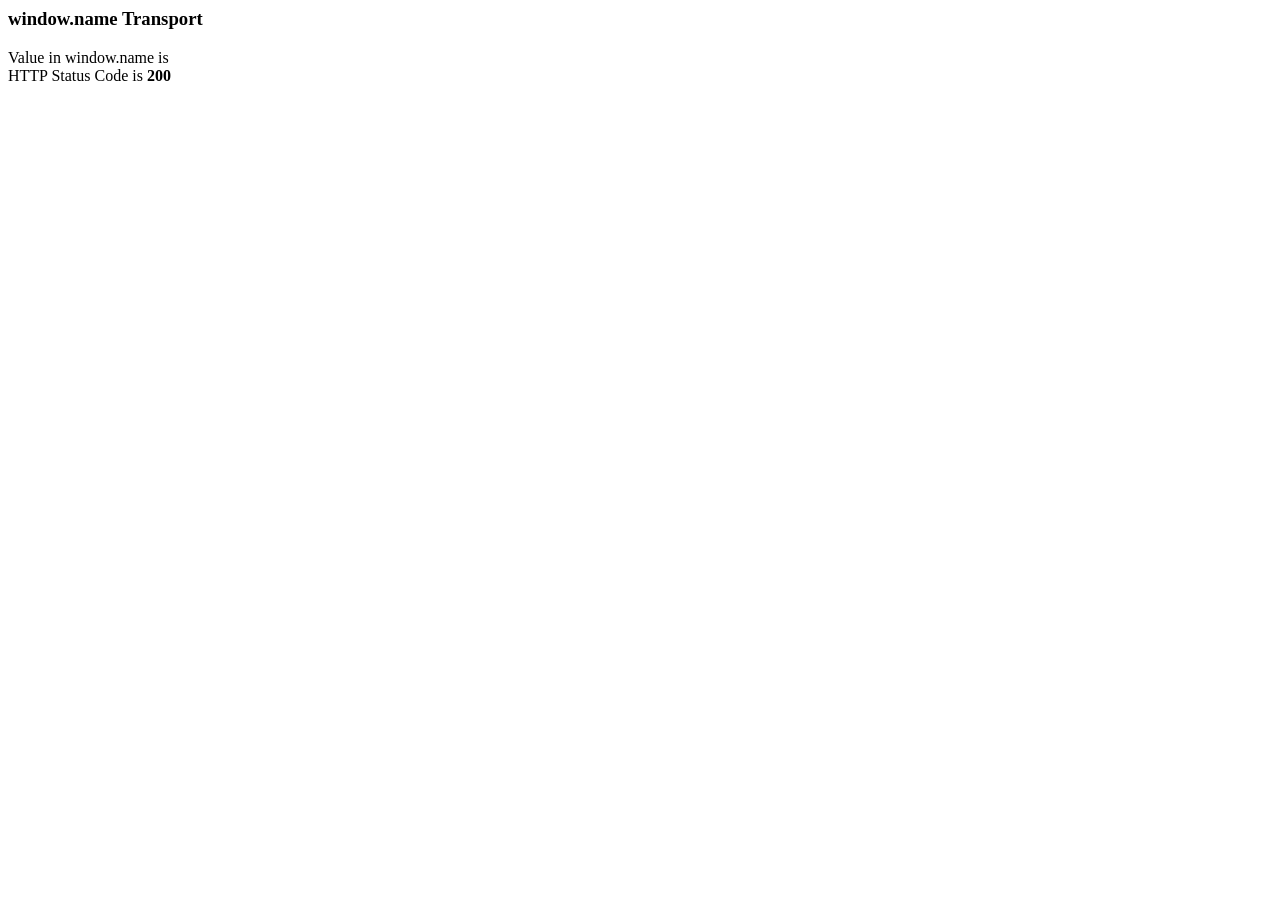
<file: OWFWidgetBase/descriptor/new_descriptor.html>
<html>
<script type="text/javascript">
var JSON;JSON||(JSON={});
(function(){function k(a){return a<10?"0"+a:a}function o(a){p.lastIndex=0;return p.test(a)?'"'+a.replace(p,function(a){var c=r[a];return typeof c==="string"?c:"\\u"+("0000"+a.charCodeAt(0).toString(16)).slice(-4)})+'"':'"'+a+'"'}function l(a,j){var c,d,h,m,g=e,f,b=j[a];b&&typeof b==="object"&&typeof b.toJSON==="function"&&(b=b.toJSON(a));typeof i==="function"&&(b=i.call(j,a,b));switch(typeof b){case "string":return o(b);case "number":return isFinite(b)?String(b):"null";case "boolean":case "null":return String(b);case "object":if(!b)return"null";
e+=n;f=[];if(Object.prototype.toString.apply(b)==="[object Array]"){m=b.length;for(c=0;c<m;c+=1)f[c]=l(c,b)||"null";h=f.length===0?"[]":e?"[\n"+e+f.join(",\n"+e)+"\n"+g+"]":"["+f.join(",")+"]";e=g;return h}if(i&&typeof i==="object"){m=i.length;for(c=0;c<m;c+=1)typeof i[c]==="string"&&(d=i[c],(h=l(d,b))&&f.push(o(d)+(e?": ":":")+h))}else for(d in b)Object.prototype.hasOwnProperty.call(b,d)&&(h=l(d,b))&&f.push(o(d)+(e?": ":":")+h);h=f.length===0?"{}":e?"{\n"+e+f.join(",\n"+e)+"\n"+g+"}":"{"+f.join(",")+
"}";e=g;return h}}if(typeof Date.prototype.toJSON!=="function")Date.prototype.toJSON=function(){return isFinite(this.valueOf())?this.getUTCFullYear()+"-"+k(this.getUTCMonth()+1)+"-"+k(this.getUTCDate())+"T"+k(this.getUTCHours())+":"+k(this.getUTCMinutes())+":"+k(this.getUTCSeconds())+"Z":null},String.prototype.toJSON=Number.prototype.toJSON=Boolean.prototype.toJSON=function(){return this.valueOf()};var q=/[\u0000\u00ad\u0600-\u0604\u070f\u17b4\u17b5\u200c-\u200f\u2028-\u202f\u2060-\u206f\ufeff\ufff0-\uffff]/g,
p=/[\\\"\x00-\x1f\x7f-\x9f\u00ad\u0600-\u0604\u070f\u17b4\u17b5\u200c-\u200f\u2028-\u202f\u2060-\u206f\ufeff\ufff0-\uffff]/g,e,n,r={"\u0008":"\\b","\t":"\\t","\n":"\\n","\u000c":"\\f","\r":"\\r",'"':'\\"',"\\":"\\\\"},i;if(typeof JSON.stringify!=="function")JSON.stringify=function(a,j,c){var d;n=e="";if(typeof c==="number")for(d=0;d<c;d+=1)n+=" ";else typeof c==="string"&&(n=c);if((i=j)&&typeof j!=="function"&&(typeof j!=="object"||typeof j.length!=="number"))throw Error("JSON.stringify");return l("",
{"":a})};if(typeof JSON.parse!=="function")JSON.parse=function(a,e){function c(a,d){var g,f,b=a[d];if(b&&typeof b==="object")for(g in b)Object.prototype.hasOwnProperty.call(b,g)&&(f=c(b,g),f!==void 0?b[g]=f:delete b[g]);return e.call(a,d,b)}var d,a=String(a);q.lastIndex=0;q.test(a)&&(a=a.replace(q,function(a){return"\\u"+("0000"+a.charCodeAt(0).toString(16)).slice(-4)}));if(/^[\],:{}\s]*$/.test(a.replace(/\\(?:["\\\/bfnrt]|u[0-9a-fA-F]{4})/g,"@").replace(/"[^"\\\n\r]*"|true|false|null|-?\d+(?:\.\d*)?(?:[eE][+\-]?\d+)?/g,
"]").replace(/(?:^|:|,)(?:\s*\[)+/g,"")))return d=eval("("+a+")"),typeof e==="function"?c({"":d},""):d;throw new SyntaxError("JSON.parse");}})();
</script>
<script id="owfTransport" type="text/javascript">
  /********************************************************************/
  /*    Modify section below to create your descriptor.       */
  /********************************************************************/
    var data = {
   "universalName": "MyWidget.mycompany.com",
   "visible": true,
   "defaultTags": [
      "geo",
      "map"
   ],
   "imageUrlSmall": "https://mycompany.com/widget/images/containerIcon.png",
   "imageUrlMedium": "https://mycompany.com/widget/images/launchMenuIcon.png",
   "singleton": false,
   "width": 200,
   "widgetVersion": "1.0",
   "intents": {
      "send": [{
         "action": "plot",
         "dataTypes": ["application/vnd.owf.sample.latlon"]
      }],
      "receive": [{
         "action": "plot",
         "dataTypes": ["application/vnd.owf.sample.latlon"]
      }]
   },
   "height": 200,
   "widgetUrl": "https://mycompany.com/widget/MyWidget.html",
   "description": "Describe the widget",
   "background": false,
   "widgetTypes": ["standard"],
   "displayName": "MyWidget"
};
  /********************************************************************/
  /*    Modify section above to create your descriptor.       */
  /********************************************************************/

    var jsonData = JSON.stringify({
        status:200,
        data:data
    });
    window.name = jsonData;
</script>
    <body>
        <h3>window.name Transport</h3>
        Value in window.name is <span id="windowNameData" style="font-weight:bold"></span><br/>
        HTTP Status Code is <span style="font-weight:bold">200</span>
    </body>
</html>
</file>
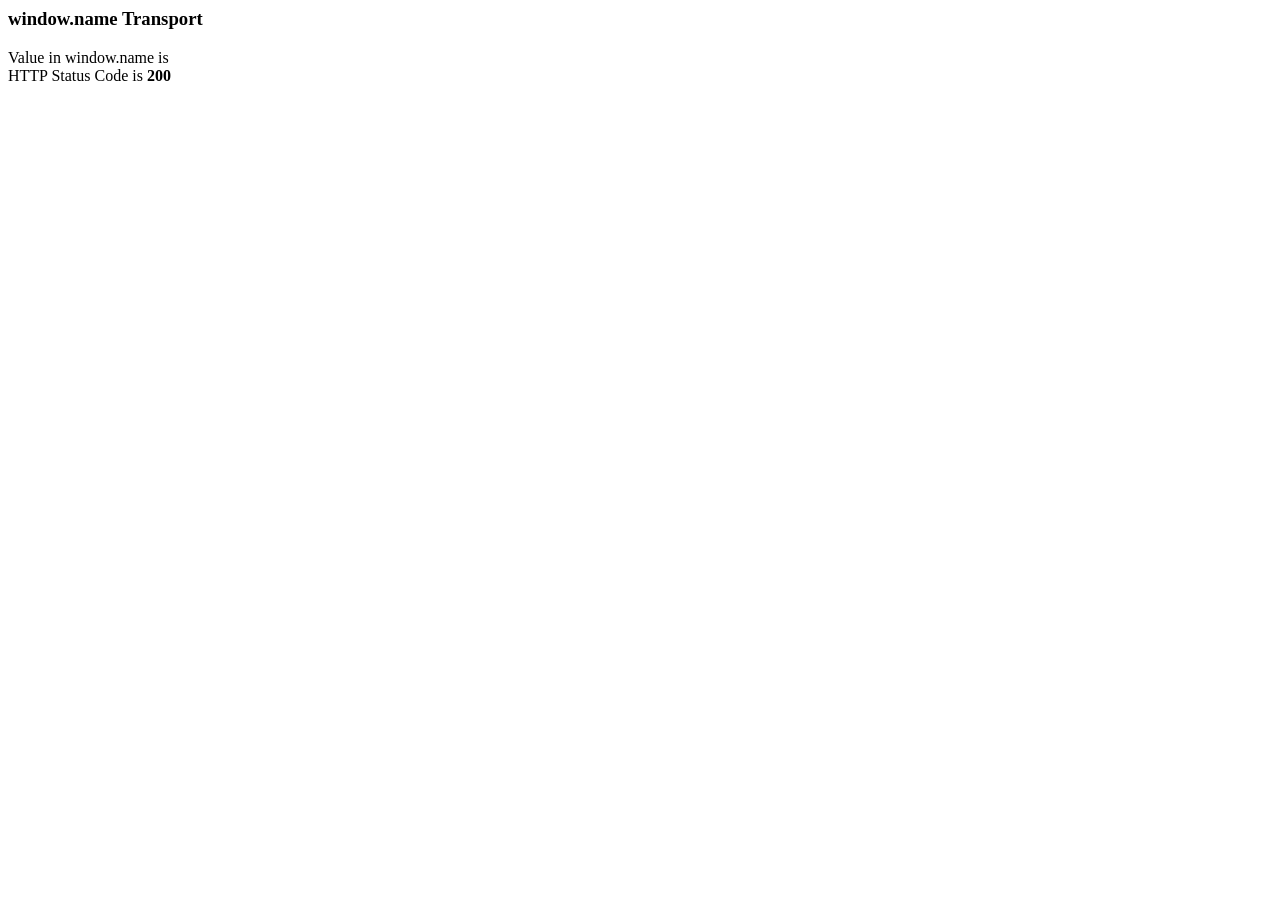
<file: OWFWidgetBase/descriptor/old_descriptor.html>
<html>
<script type="text/javascript">
var JSON;JSON||(JSON={});
(function(){function k(a){return a<10?"0"+a:a}function o(a){p.lastIndex=0;return p.test(a)?'"'+a.replace(p,function(a){var c=r[a];return typeof c==="string"?c:"\\u"+("0000"+a.charCodeAt(0).toString(16)).slice(-4)})+'"':'"'+a+'"'}function l(a,j){var c,d,h,m,g=e,f,b=j[a];b&&typeof b==="object"&&typeof b.toJSON==="function"&&(b=b.toJSON(a));typeof i==="function"&&(b=i.call(j,a,b));switch(typeof b){case "string":return o(b);case "number":return isFinite(b)?String(b):"null";case "boolean":case "null":return String(b);case "object":if(!b)return"null";
e+=n;f=[];if(Object.prototype.toString.apply(b)==="[object Array]"){m=b.length;for(c=0;c<m;c+=1)f[c]=l(c,b)||"null";h=f.length===0?"[]":e?"[\n"+e+f.join(",\n"+e)+"\n"+g+"]":"["+f.join(",")+"]";e=g;return h}if(i&&typeof i==="object"){m=i.length;for(c=0;c<m;c+=1)typeof i[c]==="string"&&(d=i[c],(h=l(d,b))&&f.push(o(d)+(e?": ":":")+h))}else for(d in b)Object.prototype.hasOwnProperty.call(b,d)&&(h=l(d,b))&&f.push(o(d)+(e?": ":":")+h);h=f.length===0?"{}":e?"{\n"+e+f.join(",\n"+e)+"\n"+g+"}":"{"+f.join(",")+
"}";e=g;return h}}if(typeof Date.prototype.toJSON!=="function")Date.prototype.toJSON=function(){return isFinite(this.valueOf())?this.getUTCFullYear()+"-"+k(this.getUTCMonth()+1)+"-"+k(this.getUTCDate())+"T"+k(this.getUTCHours())+":"+k(this.getUTCMinutes())+":"+k(this.getUTCSeconds())+"Z":null},String.prototype.toJSON=Number.prototype.toJSON=Boolean.prototype.toJSON=function(){return this.valueOf()};var q=/[\u0000\u00ad\u0600-\u0604\u070f\u17b4\u17b5\u200c-\u200f\u2028-\u202f\u2060-\u206f\ufeff\ufff0-\uffff]/g,
p=/[\\\"\x00-\x1f\x7f-\x9f\u00ad\u0600-\u0604\u070f\u17b4\u17b5\u200c-\u200f\u2028-\u202f\u2060-\u206f\ufeff\ufff0-\uffff]/g,e,n,r={"\u0008":"\\b","\t":"\\t","\n":"\\n","\u000c":"\\f","\r":"\\r",'"':'\\"',"\\":"\\\\"},i;if(typeof JSON.stringify!=="function")JSON.stringify=function(a,j,c){var d;n=e="";if(typeof c==="number")for(d=0;d<c;d+=1)n+=" ";else typeof c==="string"&&(n=c);if((i=j)&&typeof j!=="function"&&(typeof j!=="object"||typeof j.length!=="number"))throw Error("JSON.stringify");return l("",
{"":a})};if(typeof JSON.parse!=="function")JSON.parse=function(a,e){function c(a,d){var g,f,b=a[d];if(b&&typeof b==="object")for(g in b)Object.prototype.hasOwnProperty.call(b,g)&&(f=c(b,g),f!==void 0?b[g]=f:delete b[g]);return e.call(a,d,b)}var d,a=String(a);q.lastIndex=0;q.test(a)&&(a=a.replace(q,function(a){return"\\u"+("0000"+a.charCodeAt(0).toString(16)).slice(-4)}));if(/^[\],:{}\s]*$/.test(a.replace(/\\(?:["\\\/bfnrt]|u[0-9a-fA-F]{4})/g,"@").replace(/"[^"\\\n\r]*"|true|false|null|-?\d+(?:\.\d*)?(?:[eE][+\-]?\d+)?/g,
"]").replace(/(?:^|:|,)(?:\s*\[)+/g,"")))return d=eval("("+a+")"),typeof e==="function"?c({"":d},""):d;throw new SyntaxError("JSON.parse");}})();
</script>
<script id="owfTransport" type="text/javascript">
	/********************************************************************/
	/*		Modify section below to create your descriptor.				*/
	/********************************************************************/
	var widgetData = {
	    "universalName":"MyWidget.mycompany.com",
	    "displayName":"MyWidget",
	    "description": "Describe the widget",
	    "widgetVersion":"1.0",
	    "widgetUrl":"https://mycompany.com/widget/MyWidget.html",
	    "imageUrlSmall":"https://mycompany.com/widget/images/launchMenuIcon.png",
	    "imageUrlMedium":"https://mycompany.com/widget/images/containerIcon.png",
	    "width":200,
	    "height":200,
	    "visible":true,
	    "singleton":false,
	    "background":false,
	    "widgetTypes":[
	        "standard"
	    ],
	    "defaultTags":[
	        "map",
	        "geo"
	    ],
	    "intents":{
	        "send":[
	            {
	                "action":"plot",
	                "dataTypes":[
	                    "application/vnd.owf.sample.latlon"
	                ]
	            }
	        ],
	        "receive":[
	            {
	                "action":"plot",
	                "dataTypes":[
	                    "application/vnd.owf.sample.latlon"
	                ]
	            }
	        ]
	    }
	};
	/********************************************************************/
	/*		Modify section above to create your descriptor.				*/
	/********************************************************************/

  	var jsonData = JSON.stringify({
      	status:200,
      	data:widgetData
  	});
  	window.name = jsonData;
</script>
	<body>
	    <h3>window.name Transport</h3>
		Value in window.name is <span id="windowNameData" style="font-weight:bold"></span><br/>
		HTTP Status Code is <span style="font-weight:bold">200</span>
	</body>
</html>
</file>
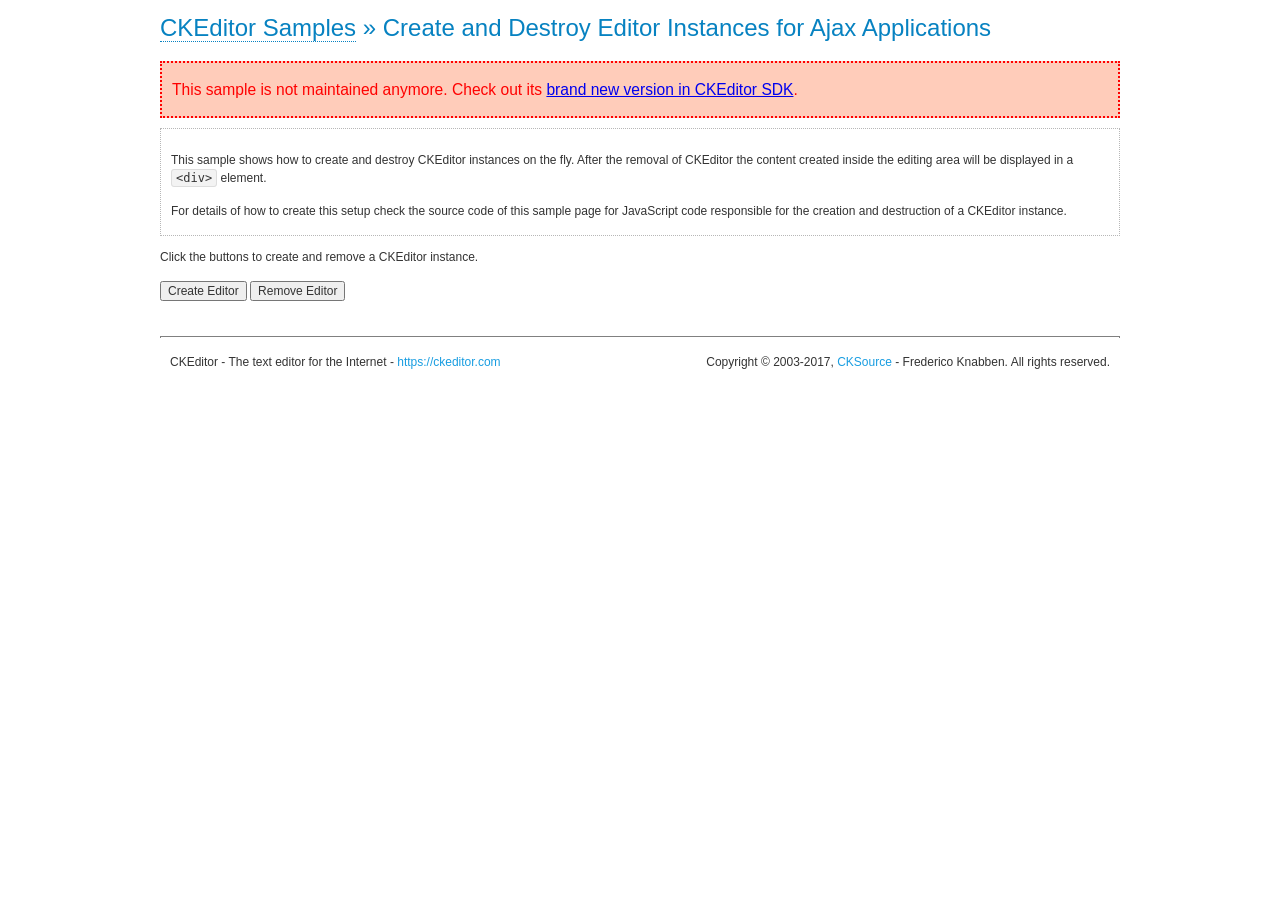
<file: OWFWidgetBase/vendor/js/ckeditor/samples/old/ajax.html>
<!DOCTYPE html>
<!--
Copyright (c) 2003-2017, CKSource - Frederico Knabben. All rights reserved.
For licensing, see LICENSE.md or https://ckeditor.com/legal/ckeditor-oss-license
-->
<html>
<head>
	<meta charset="utf-8">
	<title>Ajax &mdash; CKEditor Sample</title>
	<script src="../../ckeditor.js"></script>
	<link rel="stylesheet" href="sample.css">
	<script>

		var editor, html = '';

		function createEditor() {
			if ( editor )
				return;

			// Create a new editor inside the <div id="editor">, setting its value to html
			var config = {};
			editor = CKEDITOR.appendTo( 'editor', config, html );
		}

		function removeEditor() {
			if ( !editor )
				return;

			// Retrieve the editor contents. In an Ajax application, this data would be
			// sent to the server or used in any other way.
			document.getElementById( 'editorcontents' ).innerHTML = html = editor.getData();
			document.getElementById( 'contents' ).style.display = '';

			// Destroy the editor.
			editor.destroy();
			editor = null;
		}

	</script>
</head>
<body>
	<h1 class="samples">
		<a href="index.html">CKEditor Samples</a> &raquo; Create and Destroy Editor Instances for Ajax Applications
	</h1>
	<div class="warning deprecated">
		This sample is not maintained anymore. Check out its <a href="https://sdk.ckeditor.com/samples/saveajax.html">brand new version in CKEditor SDK</a>.
	</div>
	<div class="description">
		<p>
			This sample shows how to create and destroy CKEditor instances on the fly. After the removal of CKEditor the content created inside the editing
			area will be displayed in a <code>&lt;div&gt;</code> element.
		</p>
		<p>
			For details of how to create this setup check the source code of this sample page
			for JavaScript code responsible for the creation and destruction of a CKEditor instance.
		</p>
	</div>
	<p>Click the buttons to create and remove a CKEditor instance.</p>
	<p>
		<input onclick="createEditor();" type="button" value="Create Editor">
		<input onclick="removeEditor();" type="button" value="Remove Editor">
	</p>
	<!-- This div will hold the editor. -->
	<div id="editor">
	</div>
	<div id="contents" style="display: none">
		<p>
			Edited Contents:
		</p>
		<!-- This div will be used to display the editor contents. -->
		<div id="editorcontents">
		</div>
	</div>
	<div id="footer">
		<hr>
		<p>
			CKEditor - The text editor for the Internet - <a class="samples" href="https://ckeditor.com/">https://ckeditor.com</a>
		</p>
		<p id="copy">
			Copyright &copy; 2003-2017, <a class="samples" href="https://cksource.com/">CKSource</a> - Frederico
			Knabben. All rights reserved.
		</p>
	</div>
</body>
</html>
</file>
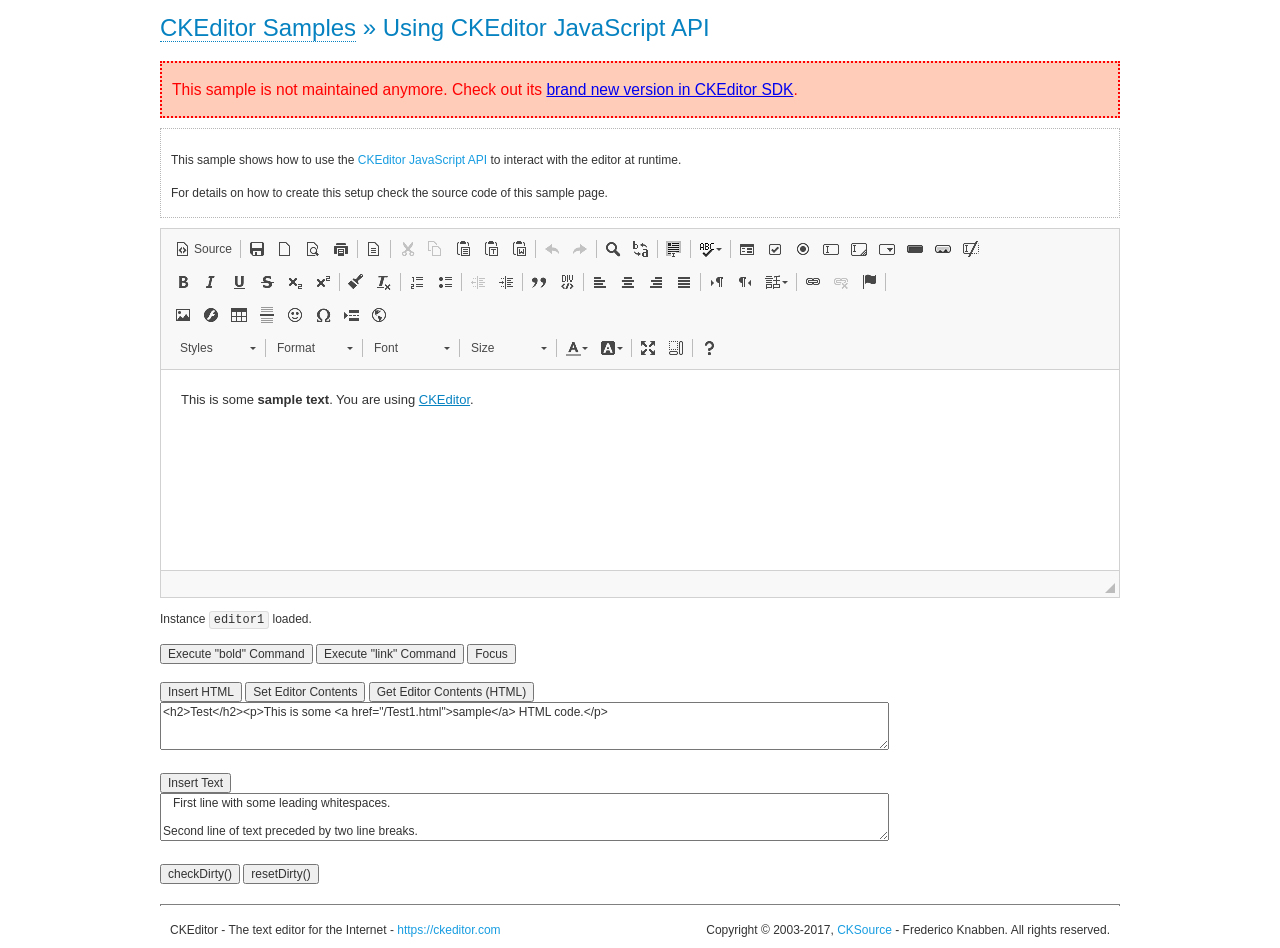
<file: OWFWidgetBase/vendor/js/ckeditor/samples/old/api.html>
<!DOCTYPE html>
<!--
Copyright (c) 2003-2017, CKSource - Frederico Knabben. All rights reserved.
For licensing, see LICENSE.md or https://ckeditor.com/legal/ckeditor-oss-license
-->
<html>
<head>
	<meta charset="utf-8">
	<title>API Usage &mdash; CKEditor Sample</title>
	<script src="../../ckeditor.js"></script>
	<link href="sample.css" rel="stylesheet">
	<script>

// The instanceReady event is fired, when an instance of CKEditor has finished
// its initialization.
CKEDITOR.on( 'instanceReady', function( ev ) {
	// Show the editor name and description in the browser status bar.
	document.getElementById( 'eMessage' ).innerHTML = 'Instance <code>' + ev.editor.name + '<\/code> loaded.';

	// Show this sample buttons.
	document.getElementById( 'eButtons' ).style.display = 'block';
});

function InsertHTML() {
	// Get the editor instance that we want to interact with.
	var editor = CKEDITOR.instances.editor1;
	var value = document.getElementById( 'htmlArea' ).value;

	// Check the active editing mode.
	if ( editor.mode == 'wysiwyg' )
	{
		// Insert HTML code.
		// https://docs.ckeditor.com/ckeditor4/docs/#!/api/CKEDITOR.editor-method-insertHtml
		editor.insertHtml( value );
	}
	else
		alert( 'You must be in WYSIWYG mode!' );
}

function InsertText() {
	// Get the editor instance that we want to interact with.
	var editor = CKEDITOR.instances.editor1;
	var value = document.getElementById( 'txtArea' ).value;

	// Check the active editing mode.
	if ( editor.mode == 'wysiwyg' )
	{
		// Insert as plain text.
		// https://docs.ckeditor.com/ckeditor4/docs/#!/api/CKEDITOR.editor-method-insertText
		editor.insertText( value );
	}
	else
		alert( 'You must be in WYSIWYG mode!' );
}

function SetContents() {
	// Get the editor instance that we want to interact with.
	var editor = CKEDITOR.instances.editor1;
	var value = document.getElementById( 'htmlArea' ).value;

	// Set editor contents (replace current contents).
	// https://docs.ckeditor.com/ckeditor4/docs/#!/api/CKEDITOR.editor-method-setData
	editor.setData( value );
}

function GetContents() {
	// Get the editor instance that you want to interact with.
	var editor = CKEDITOR.instances.editor1;

	// Get editor contents
	// https://docs.ckeditor.com/ckeditor4/docs/#!/api/CKEDITOR.editor-method-getData
	alert( editor.getData() );
}

function ExecuteCommand( commandName ) {
	// Get the editor instance that we want to interact with.
	var editor = CKEDITOR.instances.editor1;

	// Check the active editing mode.
	if ( editor.mode == 'wysiwyg' )
	{
		// Execute the command.
		// https://docs.ckeditor.com/ckeditor4/docs/#!/api/CKEDITOR.editor-method-execCommand
		editor.execCommand( commandName );
	}
	else
		alert( 'You must be in WYSIWYG mode!' );
}

function CheckDirty() {
	// Get the editor instance that we want to interact with.
	var editor = CKEDITOR.instances.editor1;
	// Checks whether the current editor contents present changes when compared
	// to the contents loaded into the editor at startup
	// https://docs.ckeditor.com/ckeditor4/docs/#!/api/CKEDITOR.editor-method-checkDirty
	alert( editor.checkDirty() );
}

function ResetDirty() {
	// Get the editor instance that we want to interact with.
	var editor = CKEDITOR.instances.editor1;
	// Resets the "dirty state" of the editor (see CheckDirty())
	// https://docs.ckeditor.com/ckeditor4/docs/#!/api/CKEDITOR.editor-method-resetDirty
	editor.resetDirty();
	alert( 'The "IsDirty" status has been reset' );
}

function Focus() {
	CKEDITOR.instances.editor1.focus();
}

function onFocus() {
	document.getElementById( 'eMessage' ).innerHTML = '<b>' + this.name + ' is focused </b>';
}

function onBlur() {
	document.getElementById( 'eMessage' ).innerHTML = this.name + ' lost focus';
}

	</script>

</head>
<body>
	<h1 class="samples">
		<a href="index.html">CKEditor Samples</a> &raquo; Using CKEditor JavaScript API
	</h1>
	<div class="warning deprecated">
		This sample is not maintained anymore. Check out its <a href="https://sdk.ckeditor.com/samples/api.html">brand new version in CKEditor SDK</a>.
	</div>
	<div class="description">
	<p>
		This sample shows how to use the
		<a class="samples" href="https://docs.ckeditor.com/ckeditor4/docs/#!/api/CKEDITOR.editor">CKEditor JavaScript API</a>
		to interact with the editor at runtime.
	</p>
	<p>
		For details on how to create this setup check the source code of this sample page.
	</p>
	</div>

	<!-- This <div> holds alert messages to be display in the sample page. -->
	<div id="alerts">
		<noscript>
			<p>
				<strong>CKEditor requires JavaScript to run</strong>. In a browser with no JavaScript
				support, like yours, you should still see the contents (HTML data) and you should
				be able to edit it normally, without a rich editor interface.
			</p>
		</noscript>
	</div>
	<form action="../../../samples/sample_posteddata.php" method="post">
		<textarea cols="100" id="editor1" name="editor1" rows="10">&lt;p&gt;This is some &lt;strong&gt;sample text&lt;/strong&gt;. You are using &lt;a href="https://ckeditor.com/"&gt;CKEditor&lt;/a&gt;.&lt;/p&gt;</textarea>

		<script>
			// Replace the <textarea id="editor1"> with an CKEditor instance.
			CKEDITOR.replace( 'editor1', {
				on: {
					focus: onFocus,
					blur: onBlur,

					// Check for availability of corresponding plugins.
					pluginsLoaded: function( evt ) {
						var doc = CKEDITOR.document, ed = evt.editor;
						if ( !ed.getCommand( 'bold' ) )
							doc.getById( 'exec-bold' ).hide();
						if ( !ed.getCommand( 'link' ) )
							doc.getById( 'exec-link' ).hide();
					}
				}
			});
		</script>

		<p id="eMessage">
		</p>

		<div id="eButtons" style="display: none">
			<input id="exec-bold" onclick="ExecuteCommand('bold');" type="button" value="Execute &quot;bold&quot; Command">
			<input id="exec-link" onclick="ExecuteCommand('link');" type="button" value="Execute &quot;link&quot; Command">
			<input onclick="Focus();" type="button" value="Focus">
			<br><br>
			<input onclick="InsertHTML();" type="button" value="Insert HTML">
			<input onclick="SetContents();" type="button" value="Set Editor Contents">
			<input onclick="GetContents();" type="button" value="Get Editor Contents (HTML)">
			<br>
			<textarea cols="100" id="htmlArea" rows="3">&lt;h2&gt;Test&lt;/h2&gt;&lt;p&gt;This is some &lt;a href="/Test1.html"&gt;sample&lt;/a&gt; HTML code.&lt;/p&gt;</textarea>
			<br>
			<br>
			<input onclick="InsertText();" type="button" value="Insert Text">
			<br>
			<textarea cols="100" id="txtArea" rows="3">   First line with some leading whitespaces.

Second line of text preceded by two line breaks.</textarea>
			<br>
			<br>
			<input onclick="CheckDirty();" type="button" value="checkDirty()">
			<input onclick="ResetDirty();" type="button" value="resetDirty()">
		</div>
	</form>
	<div id="footer">
		<hr>
		<p>
			CKEditor - The text editor for the Internet - <a class="samples" href="https://ckeditor.com/">https://ckeditor.com</a>
		</p>
		<p id="copy">
			Copyright &copy; 2003-2017, <a class="samples" href="https://cksource.com/">CKSource</a> - Frederico
			Knabben. All rights reserved.
		</p>
	</div>
</body>
</html>
</file>
<file: OWFWidgetBase/vendor/js/ckeditor/samples/css/samples.css>
/**
 * @license Copyright (c) 2003-2017, CKSource - Frederico Knabben. All rights reserved.
 * For licensing, see LICENSE.md or https://ckeditor.com/legal/ckeditor-oss-license
 */
@media (max-width: 900px) {
  .global-is-mobile-hidden {
    display: none !important;
  }
}
article,
aside,
details,
figcaption,
figure,
footer,
header,
hgroup,
main,
menu,
nav,
section {
  display: block;
}
body,
html {
  margin: 0;
  padding: 0;
  font: 16px / 1.8 Arial, 'Helvetica Neue', Helvetica, sans-serif;
  font-weight: 300;
  color: #575757;
}
.grid-width-10 {
  width: 10%;
}
.grid-width-20 {
  width: 20%;
}
.grid-width-30 {
  width: 30%;
}
.grid-width-40 {
  width: 40%;
}
.grid-width-50 {
  width: 50%;
}
.grid-width-60 {
  width: 60%;
}
.grid-width-70 {
  width: 70%;
}
.grid-width-80 {
  width: 80%;
}
.grid-width-90 {
  width: 90%;
}
.grid-width-100 {
  width: 100%;
}
@media (max-width: 900px) {
  .grid-width-10,
  .grid-width-20,
  .grid-width-30,
  .grid-width-40,
  .grid-width-50,
  .grid-width-60,
  .grid-width-70,
  .grid-width-80,
  .grid-width-90,
  .grid-width-100 {
    width: 100%;
  }
}
*[class*="grid-width"] {
  -webkit-box-sizing: border-box;
  -moz-box-sizing: border-box;
  box-sizing: border-box;
  padding-left: 4%;
  padding-right: 4%;
  float: left;
}
*[class*="grid-width"]:after,
.grid-container:after,
*[class*="grid-width"]:before,
.grid-container:before {
  content: '';
  display: block;
  overflow: hidden;
  visibility: hidden;
  font-size: 0;
  line-height: 0;
  width: 0;
  height: 0;
}
*[class*="grid-width"]:after,
.grid-container:after {
  clear: both;
}
.grid-container {
  -webkit-box-sizing: border-box;
  -moz-box-sizing: border-box;
  box-sizing: border-box;
  margin-left: auto;
  margin-right: auto;
}
.grid-container-nested *[class*="grid-width"]:first-child {
  padding-left: 0;
}
.grid-container-nested *[class*="grid-width"]:last-child {
  padding-right: 0;
}
@media (max-width: 900px) {
  .grid-container-nested *[class*="grid-width"]:first-child {
    padding-left: 4%;
  }
  .grid-container-nested *[class*="grid-width"]:last-child {
    padding-right: 4%;
  }
}
.header-a {
  min-height: 140px;
  overflow: hidden;
}
.header-a .header-a-logo {
  margin: 40px 0 0;
}
@media (max-width: 900px) {
  .header-a .header-a-logo {
    text-align: center;
  }
}
.header-a .header-a-logo img {
  border: transparent;
}
.navigation-a {
  height: 30px;
  background: #3D3D3D;
  position: absolute;
  left: 0;
  right: 0;
  top: 0;
  padding: 0;
  overflow: hidden;
}
@media (max-width: 900px) {
  .navigation-a {
    text-align: center;
  }
}
.navigation-a ul {
  list-style: none;
  margin: 0;
  overflow: hidden;
}
.navigation-a ul li,
.navigation-a ul li a {
  display: inline-block;
}
@media (max-width: 900px) {
  .navigation-a ul {
    width: auto;
    text-overflow: ellipsis;
    white-space: nowrap;
    display: inline-block;
    float: none;
  }
  .navigation-a ul:before,
  .navigation-a ul:after {
    display: none;
  }
}
.navigation-a ul.navigation-a-left {
  text-align: left;
}
@media (max-width: 900px) {
  .navigation-a ul.navigation-a-left {
    padding-right: 0;
  }
}
.navigation-a ul.navigation-a-right {
  text-align: right;
}
@media (max-width: 900px) {
  .navigation-a ul.navigation-a-right {
    padding-left: 23px;
  }
}
.navigation-a ul li + li {
  margin-left: 23px;
}
.navigation-a ul li a {
  font-size: 10px;
  font-size: 0.625rem;
  line-height: 18px;
  line-height: 1.13rem;
  line-height: 30px;
  float: left;
  color: #ddd;
  font-weight: bold;
  text-decoration: none;
  text-transform: uppercase;
}
.navigation-a ul li a:hover {
  cursor: pointer;
  color: #fff;
}
.icon-navigation-a-github:before,
.icon-navigation-a-github:after {
  background-image: url("[data-uri]");
}
.navigation-b {
  text-align: right;
  margin: 52px 0 0;
  overflow: visible;
}
@media (max-width: 900px) {
  .navigation-b {
    text-align: center;
    margin-top: 20px;
    padding: 0;
  }
}
.navigation-b ul {
  padding: 0;
  list-style: none;
  margin: 0;
  overflow: visible;
}
.navigation-b ul li,
.navigation-b ul li a {
  display: inline-block;
}
@media (max-width: 900px) {
  .navigation-b ul {
    display: table;
    width: 100%;
    padding-bottom: 1.5em;
  }
}
@media (max-width: 900px) {
  .navigation-b ul li {
    display: table-row;
  }
}
.navigation-b ul li + li {
  margin-left: 20px;
}
@media (max-width: 900px) {
  .navigation-b ul li + li {
    margin-left: 0;
  }
}
.navigation-b ul li a {
  -webkit-box-sizing: border-box;
  -moz-box-sizing: border-box;
  box-sizing: border-box;
  text-transform: uppercase;
  text-decoration: none;
  outline: none;
}
@media (max-width: 900px) {
  .navigation-b ul li a {
    width: 100%;
    -webkit-border-radius: 0;
    -webkit-background-clip: padding-box;
    -moz-border-radius: 0;
    -moz-background-clip: padding;
    border-radius: 0;
    background-clip: padding-box;
  }
}
.footer-a {
  font-size: 13px;
  font-size: 0.8125rem;
  line-height: 23.4px;
  line-height: 1.46rem;
  padding-top: 2.25em;
  padding-bottom: 2.25em;
  overflow: hidden;
  color: #8a8a8a;
}
.footer-a a {
  color: #27C0D8;
  text-decoration: none;
  border-bottom: 1px dotted #27C0D8;
}
.footer-a a:hover {
  color: #23adc2;
}
.footer-a p {
  margin: 0;
  display: inline-block;
  text-align: center;
}
.content {
  font-size: 14px;
  font-size: 0.875rem;
  line-height: 25.2px;
  line-height: 1.57rem;
  overflow: hidden;
  padding-top: 1.5em;
  padding-bottom: 1.5em;
}
.content p {
  margin: 0.75em 0;
}
.content ul,
.content ol,
.content pre,
.content blockquote,
.content textarea:not([class^="cke"]),
.content .cke {
  margin: 1.875em 0;
}
.content code,
.content kbd {
  -webkit-border-radius: 3px;
  -webkit-background-clip: padding-box;
  -moz-border-radius: 3px;
  -moz-background-clip: padding;
  border-radius: 3px;
  background-clip: padding-box;
  padding: 3px 4px;
}
.content pre,
.content code,
.content kbd,
.content blockquote {
  background: #f5f5f5;
}
.content blockquote,
.content pre {
  background: none;
  border-left: 4px solid #27C0D8;
  padding: 1.5em 2.25em;
}
.content p a,
.content ul a,
.content ol a,
.content blockquote a,
.content h1 a,
.content h2 a,
.content h3 a,
.content h4 a,
.content h5 a {
  color: #27C0D8;
  text-decoration: none;
  border-bottom: 1px dotted #27C0D8;
}
.content p a:hover,
.content ul a:hover,
.content ol a:hover,
.content blockquote a:hover,
.content h1 a:hover,
.content h2 a:hover,
.content h3 a:hover,
.content h4 a:hover,
.content h5 a:hover {
  color: #23adc2;
}
.content h1,
.content h2,
.content h3,
.content h4,
.content h5 {
  color: #000;
  font-weight: 100;
}
.content h1 code,
.content h2 code,
.content h3 code,
.content h4 code,
.content h5 code,
.content h1 kbd,
.content h2 kbd,
.content h3 kbd,
.content h4 kbd,
.content h5 kbd {
  font-size: inherit;
}
.content h1 a.content-heading-anchor,
.content h2 a.content-heading-anchor,
.content h3 a.content-heading-anchor,
.content h4 a.content-heading-anchor,
.content h5 a.content-heading-anchor {
  font-weight: 100;
  vertical-align: middle;
  opacity: 0;
  border: 0;
}
.content h1:hover a.content-heading-anchor,
.content h2:hover a.content-heading-anchor,
.content h3:hover a.content-heading-anchor,
.content h4:hover a.content-heading-anchor,
.content h5:hover a.content-heading-anchor {
  opacity: 1;
}
.content h1:target a,
.content h2:target a,
.content h3:target a,
.content h4:target a,
.content h5:target a {
  -webkit-animation: targetLinkOpacity 0.5s linear alternate;
  -moz-animation: targetLinkOpacity 0.5s linear alternate;
  -o-animation: targetLinkOpacity 0.5s linear alternate;
  animation: targetLinkOpacity 0.5s linear alternate;
  opacity: 1;
}
.content input,
.content select,
.content textarea:not([class^="cke"]) {
  -webkit-border-radius: 3px;
  -webkit-background-clip: padding-box;
  -moz-border-radius: 3px;
  -moz-background-clip: padding;
  border-radius: 3px;
  background-clip: padding-box;
  -webkit-box-shadow: inset 0 1px 1px rgba(0, 0, 0, 0.08);
  -moz-box-shadow: inset 0 1px 1px rgba(0, 0, 0, 0.08);
  box-shadow: inset 0 1px 1px rgba(0, 0, 0, 0.08);
  font: inherit;
  color: inherit;
  border: 1px solid #D9D9D9;
  padding: .2em .5em;
}
.content input:focus,
.content select:focus,
.content textarea:not([class^="cke"]):focus {
  border-color: #66afe9;
  outline: 0;
  -webkit-box-shadow: inset 0 1px 1px rgba(0, 0, 0, 0.08), 0 0 8px #93c6ef;
  -moz-box-shadow: inset 0 1px 1px rgba(0, 0, 0, 0.08), 0 0 8px #93c6ef;
  box-shadow: inset 0 1px 1px rgba(0, 0, 0, 0.08), 0 0 8px #93c6ef;
}
.content abbr {
  border-bottom: 1px dotted #666;
  cursor: pointer;
}
.content blockquote {
  font-style: italic;
  font-family: Georgia, Times, "Times New Roman", serif;
  font-size: 16px;
  font-size: 1rem;
  line-height: 28.8px;
  line-height: 1.8rem;
}
.content em {
  font-style: italic;
}
.content h1 {
  font-size: 36px;
  font-size: 2.25rem;
  line-height: 64.8px;
  line-height: 4.05rem;
  margin: 1.125em 0 0;
}
.content h2 {
  font-size: 27.2px;
  font-size: 1.7rem;
  line-height: 48.96px;
  line-height: 3.06rem;
  margin: 0.9em 0 0;
}
.content h3 {
  font-size: 24px;
  font-size: 1.5rem;
  line-height: 43.2px;
  line-height: 2.7rem;
  font-weight: 500;
  margin: 0.75em 0 0;
}
.content h4 {
  font-size: 19.2px;
  font-size: 1.2rem;
  line-height: 34.56px;
  line-height: 2.16rem;
  font-weight: 500;
  margin: 0.75em 0 0;
}
.content h5 {
  font-size: 17.6px;
  font-size: 1.1rem;
  line-height: 31.68px;
  line-height: 1.98rem;
  font-weight: 500;
  margin: 0.75em 0 0;
}
.content hr {
  border: 0;
  border-top: 4px solid #D9D9D9;
  margin: 1.5em 0;
}
.content input[type="text"] {
  height: 1.8em;
  line-height: 1.8em;
}
.content input[type="button"] {
  -webkit-appearance: button;
  -moz-appearance: button;
  appearance: button;
}
.content kbd {
  font-size: 12px;
  font-size: 0.75rem;
  line-height: 21.6px;
  line-height: 1.35rem;
  font-family: Arial, 'Helvetica Neue', Helvetica, sans-serif;
  padding: 2px 6px;
  -webkit-box-shadow: 0 0 4px #fff inset, 0 2px 0 #D9D9D9;
  -moz-box-shadow: 0 0 4px #fff inset, 0 2px 0 #D9D9D9;
  box-shadow: 0 0 4px #fff inset, 0 2px 0 #D9D9D9;
}
.content p img {
  vertical-align: middle;
}
.content p pre {
  padding: 1.5em;
}
.content pre {
  padding: 0;
  border: 0;
  tab-size: 4;
  -o-tab-size: 4;
  -moz-tab-size: 4;
}
.content pre,
.content code {
  font-size: 11.89px;
  font-size: 0.743rem;
  line-height: 21.4px;
  line-height: 1.34rem;
  font-family: Consolas, Menlo, Monaco, Lucida Console, Liberation Mono, DejaVu Sans Mono, Bitstream Vera Sans Mono, Courier New, monospace, serif;
}
.content pre a,
.content code a {
  border: 0;
}
.content pre code {
  padding: 0.75em;
  display: block;
}
.content strong {
  color: #000;
}
.content ul ul,
.content ol ul,
.content ul ol,
.content ol ol {
  margin: 0.75em 0;
}
.content ul li,
.content ol li {
  font-size: 14px;
  font-size: 0.875rem;
  line-height: 30.24px;
  line-height: 1.89rem;
}
.content textarea:not([class^="cke"]) {
  width: 100%;
}
.content div.todo {
  border: 2px dotted #444;
  padding: 10px;
  margin: 60px 0 10px 0;
  /* Remove me some day */
}
.content div.todo:before {
  content: "TODO";
  font-weight: bold;
}
body a.button-a,
body button.button-a,
body input.button-a {
  -webkit-border-radius: 3px;
  -webkit-background-clip: padding-box;
  -moz-border-radius: 3px;
  -moz-background-clip: padding;
  border-radius: 3px;
  background-clip: padding-box;
  font-size: 14px;
  font-size: 0.875rem;
  line-height: 25.2px;
  line-height: 1.57rem;
  height: 36px;
  line-height: 36px;
  padding: 0 1.1em;
  font-weight: 700;
  color: #3e3e3e;
  white-space: nowrap;
  text-decoration: none;
  display: inline-block;
  cursor: pointer;
  border: 0;
  vertical-align: middle;
  margin: 1px 0;
  background: transparent;
}
body a.button-a.icon-pos-left,
body button.button-a.icon-pos-left,
body input.button-a.icon-pos-left {
  padding-left: .8em;
}
body a.button-a.icon-pos-right,
body button.button-a.icon-pos-right,
body input.button-a.icon-pos-right {
  padding-right: .8em;
}
body a.button-a.button-a-no-text,
body button.button-a.button-a-no-text,
body input.button-a.button-a-no-text {
  -webkit-border-radius: 100px;
  -webkit-background-clip: padding-box;
  -moz-border-radius: 100px;
  -moz-background-clip: padding;
  border-radius: 100px;
  background-clip: padding-box;
  width: 36px;
  padding: 0;
  text-indent: -999px;
  overflow: hidden;
  position: relative;
  text-align: center;
}
body a.button-a.button-a-no-text:before,
body button.button-a.button-a-no-text:before,
body input.button-a.button-a-no-text:before {
  position: absolute;
  left: 50%;
  top: 50%;
  margin: -9px 0 0 -9px;
}
@media (max-width: 900px) {
  body a.button-a.button-a-mobile-collapsed,
  body button.button-a.button-a-mobile-collapsed,
  body input.button-a.button-a-mobile-collapsed {
    -webkit-border-radius: 100px;
    -webkit-background-clip: padding-box;
    -moz-border-radius: 100px;
    -moz-background-clip: padding;
    border-radius: 100px;
    background-clip: padding-box;
    width: 36px;
    padding: 0;
    text-indent: -999px;
    overflow: hidden;
    position: relative;
    text-align: center;
  }
  body a.button-a.button-a-mobile-collapsed:before,
  body button.button-a.button-a-mobile-collapsed:before,
  body input.button-a.button-a-mobile-collapsed:before {
    position: absolute;
    left: 50%;
    top: 50%;
    margin: -9px 0 0 -9px;
  }
  body a.button-a.button-a-mobile-collapsed:before,
  body button.button-a.button-a-mobile-collapsed:before,
  body input.button-a.button-a-mobile-collapsed:before {
    position: absolute;
    left: 50%;
    top: 50%;
    margin: -9px 0 0 -9px;
  }
}
body a.button-a:active,
body button.button-a:active,
body input.button-a:active,
body a.button-a:hover,
body button.button-a:hover,
body input.button-a:hover {
  color: #fff;
  background: #23adc2;
}
body a.button-a:focus,
body button.button-a:focus,
body input.button-a:focus {
  border-color: #66afe9;
  outline: 0;
  -webkit-box-shadow: inset 0 1px 1px rgba(0, 0, 0, 0.075), 0 0 8px #93c6ef;
  -moz-box-shadow: inset 0 1px 1px rgba(0, 0, 0, 0.075), 0 0 8px #93c6ef;
  box-shadow: inset 0 1px 1px rgba(0, 0, 0, 0.075), 0 0 8px #93c6ef;
}
body a.button-a-soft,
body button.button-a-soft,
body input.button-a-soft {
  background: #e7e7e7;
}
body a.button-a-soft:active,
body button.button-a-soft:active,
body input.button-a-soft:active,
body a.button-a-soft:hover,
body button.button-a-soft:hover,
body input.button-a-soft:hover {
  color: #3e3e3e;
  background: #cecece;
}
body a.button-a-background,
body button.button-a-background,
body input.button-a-background,
body a.navigation-b ul li a:hover,
body button.navigation-b ul li a:hover,
body input.navigation-b ul li a:hover {
  color: #fff;
  background: #27C0D8;
}
body a.button-a-background:active,
body button.button-a-background:active,
body input.button-a-background:active,
body a.button-a-background:hover,
body button.button-a-background:hover,
body input.button-a-background:hover,
body a.navigation-b ul li a:hover:active,
body button.navigation-b ul li a:hover:active,
body input.navigation-b ul li a:hover:active,
body a.navigation-b ul li a:hover:hover,
body button.navigation-b ul li a:hover:hover,
body input.navigation-b ul li a:hover:hover {
  color: #fff;
  background: #23adc2;
}
.balloon-a {
  font-size: 12px;
  font-size: 0.75rem;
  line-height: 21.6px;
  line-height: 1.35rem;
  -webkit-border-radius: 3px;
  -webkit-background-clip: padding-box;
  -moz-border-radius: 3px;
  -moz-background-clip: padding;
  border-radius: 3px;
  background-clip: padding-box;
  border-bottom: 3px solid #d4d4d4;
  background: #ebebeb;
  display: inline-block;
  white-space: nowrap;
  padding: .4em 1.2em .2em;
  font-weight: 700;
  position: relative;
  z-index: 1000;
  text-transform: none;
  color: #575757;
}
.balloon-a:hover {
  color: #575757;
}
.balloon-a:before {
  content: '';
  width: 0;
  height: 0;
  border-style: solid;
  position: absolute;
}
.balloon-a-ne:before,
.balloon-a-nw:before {
  top: -13px;
  border-width: 0 9px 15.6px 9px;
  border-color: transparent transparent #ebebeb transparent;
}
.balloon-a-se:before,
.balloon-a-sw:before {
  bottom: -13px;
  border-width: 15.6px 9px 0 9px;
  border-color: #ebebeb transparent transparent transparent;
}
.balloon-a-nw:before,
.balloon-a-sw:before {
  left: 20px;
}
.balloon-a-ne:before,
.balloon-a-se:before {
  right: 20px;
}
.icon-pos-left:before,
.icon-pos-right:after {
  content: '';
  display: inline-block;
  width: 18px;
  height: 18px;
  vertical-align: middle;
  background-repeat: no-repeat;
}
.icon-pos-left:before {
  margin-right: 10px;
}
.icon-pos-right:after {
  margin-left: 10px;
}
.icon-download:before,
.icon-download:after {
  background-image: url("[data-uri]");
}
.icon-question-mark:before,
.icon-question-mark:after {
  background-image: url("[data-uri]");
}
.icon-close:before,
.icon-close:after {
  background-image: url("[data-uri]");
}
.ie8 .switch > * {
  vertical-align: middle;
}
.ie8 .switch input[type="radio"] {
  margin: 0 0.25em;
  display: inline-block;
}
.ie8 .switch label {
  margin-left: 0 !important;
  margin-right: 0 !important;
}
.ie8 .switch label[data-for="1"] {
  float: left;
}
.ie8 .switch label[data-for="2"] {
  float: right;
}
.ie8 .switch .switch-inner {
  display: none;
}
.switch {
  font-size: 14px;
  font-size: 0.875rem;
  line-height: 25.2px;
  line-height: 1.57rem;
  font-weight: bold;
  background-color: #27C0D8;
  overflow: hidden;
  display: inline-block;
  padding: 0.75em 0.25em;
  color: #fff;
  -webkit-border-radius: 3px;
  -webkit-background-clip: padding-box;
  -moz-border-radius: 3px;
  -moz-background-clip: padding;
  border-radius: 3px;
  background-clip: padding-box;
  position: relative;
}
.switch input[type="radio"] {
  display: none;
}
.switch label {
  position: relative;
  z-index: 2;
  float: left;
  cursor: pointer;
  padding: 0 0.75em;
}
.switch label:hover {
  text-decoration: underline;
}
.switch .switch-inner {
  float: left;
  background-color: #FFF;
  height: 1.5em;
  width: 4.125em;
  padding: 2px;
  margin: 0 0.25em;
  -webkit-border-radius: 5.5px;
  -webkit-background-clip: padding-box;
  -moz-border-radius: 5.5px;
  -moz-background-clip: padding;
  border-radius: 5.5px;
  background-clip: padding-box;
}
.switch .switch-inner .handler {
  overflow: hidden;
  position: relative;
  display: block;
  height: 1.5em;
  width: 1.5em;
  background: #25b4cb;
  -webkit-border-radius: 4.5px;
  -webkit-background-clip: padding-box;
  -moz-border-radius: 4.5px;
  -moz-background-clip: padding;
  border-radius: 4.5px;
  background-clip: padding-box;
}
.switch .switch-inner .handler:before {
  content: '';
  display: block;
  position: absolute;
  top: 0;
  right: 0;
  bottom: 3px;
  left: 0;
  background-color: #34c4da;
  -webkit-border-bottom-left-radius: 4.5px;
  -moz-border-radius-bottomleft: 4.5px;
  border-bottom-left-radius: 4.5px;
  -webkit-border-bottom-right-radius: 4.5px;
  -webkit-background-clip: padding-box;
  -moz-border-radius-bottomright: 4.5px;
  -moz-background-clip: padding;
  border-bottom-right-radius: 4.5px;
  background-clip: padding-box;
}
.switch:hover .switch-inner .handler:before {
  background: #45c9dd;
}
.switch input[data-num="2"]:checked ~ .switch-inner > .handler {
  margin-left: auto;
}
.switch input[data-num="2"]:checked ~ label[data-for="1"] {
  padding-right: 5.125em;
  margin-right: -4.375em;
}
.switch input[data-num="1"]:checked ~ label[data-for="2"] {
  padding-left: 5.125em;
  margin-left: -4.375em;
}
.toggler {
  -webkit-user-select: none;
  -moz-user-select: none;
  -ms-user-select: none;
  user-select: none;
}
.toggler label {
  cursor: pointer;
}
.toggler [data-collapse] {
  display: inherit;
}
.toggler [data-expand] {
  display: none;
}
.toggler.collapsed [data-collapse] {
  display: none;
}
.toggler.collapsed [data-expand] {
  display: inherit;
}
.toggler-container {
  overflow: hidden;
}
.toggler-container.collapsed {
  height: 0;
}
.icon-toggler-expanded:before,
.icon-toggler-collapsed:before,
.icon-toggler-expanded:after,
.icon-toggler-collapsed:after {
  background-image: url("[data-uri]");
}
.icon-toggler-expanded.icon-light:before,
.icon-toggler-collapsed.icon-light:before,
.icon-toggler-expanded.icon-light:after,
.icon-toggler-collapsed.icon-light:after {
  background-image: url("[data-uri]");
}
.icon-toggler-expanded:before,
.icon-toggler-expanded:after {
  background-position: top left;
}
.icon-toggler-collapsed:before,
.icon-toggler-collapsed:after {
  background-position: bottom left;
}
.modal {
  padding: 20px;
  border-radius: 3px;
  background-color: white;
  max-width: 700px;
  -webkit-box-sizing: border-box;
  -moz-box-sizing: border-box;
  box-sizing: border-box;
  width: 80% !important;
  top: 50% !important;
  -webkit-transform: translate(-50%, -50%) !important;
  -moz-transform: translate(-50%, -50%) !important;
  -o-transform: translate(-50%, -50%) !important;
  -ms-transform: translate(-50%, -50%) !important;
  transform: translate(-50%, -50%) !important;
}
.modal-close {
  -webkit-border-radius: 100px;
  -webkit-background-clip: padding-box;
  -moz-border-radius: 100px;
  -moz-background-clip: padding;
  border-radius: 100px;
  background-clip: padding-box;
  cursor: pointer;
  height: 18px;
  width: 18px;
  position: absolute;
  top: 10px;
  right: 10px;
  font-size: 17px;
  text-align: center;
  line-height: 19px;
  background: #cccccc;
}
main .grid-container,
header .grid-container,
.navigation-a > div,
footer > div {
  max-width: 968px;
}
.header-a {
  margin-top: 30px;
}
.footer-a {
  border-top: 1px solid #D9D9D9;
}
.adjoined-top {
  background-color: #27C0D8;
  color: #fff;
}
.adjoined-top .content h1,
.adjoined-top .content h2,
.adjoined-top .content h3,
.adjoined-top .content h4,
.adjoined-top .content h5 {
  color: #fff;
}
.adjoined-top .content p {
  font-size: 18px;
  font-size: 1.125rem;
  line-height: 32.4px;
  line-height: 2.02rem;
  font-weight: 100;
}
.adjoined-top .content p a {
  text-decoration: none;
  border-bottom: 1px dotted #fff;
  color: inherit;
}
.adjoined-top .content p a:hover {
  color: #e6e6e6;
}
.adjoined-top .content button {
  color: #fff;
}
.adjoined-top .content strong {
  color: #fff;
}
.adjoined-top .content code {
  font-size: inherit;
  color: #27C0D8;
}
.adjoined-bottom {
  position: relative;
}
.adjoined-bottom:before {
  z-index: -1;
  content: '';
  background: #27C0D8;
  position: absolute;
  top: 0;
  left: 0;
  right: 0;
  height: 50%;
}
main .grid-container,
header .grid-container,
.navigation-a > div,
footer > div {
  max-width: 1052px;
}
main .grid-container.freed-width {
  max-width: none;
}
.switch {
  background: #25b4cb;
  float: right;
  overflow: visible;
}
.switch .balloon-a {
  position: absolute;
  top: -40px;
  right: 50%;
  margin-right: -15px;
  background: #FFEFC1;
  border-bottom-color: #DCDCA4;
}
.switch .balloon-a:before {
  border-color: #FFEFC1 transparent transparent transparent;
}
#toolbar .editors-container {
  overflow: hidden;
  height: 0;
  transition: height 200ms;
}
#toolbar .editors-container.active {
  height: auto;
}
#main #editor {
  background: #FFF;
  padding: 2% 4%;
  border: dashed 5px #27C0D8;
}
#main .adjoined-top:before {
  height: 335px;
}
#toolbar .adjoined-top:before {
  height: 219px;
}
#toolbar .adjoined-top .grid-container-nested {
  height: 147px;
}
.content .grid-switch-magic {
  margin: 3.5em 0 0;
}
#info-box {
  padding-bottom: 0;
}
#info-box > div {
  width: 100%;
  text-align: right;
}
#info-box > div .toggler {
  padding-right: 0;
}
#info-box > div .toggler:hover {
  background: transparent;
  color: #000;
}
#info-box > div .toggler:hover > label {
  text-decoration: underline;
}
#info-box > div h2 {
  float: left;
  margin-top: 0;
}
#info-box > div#instructions-container {
  text-align: left;
}
#toolbarModifierWrapper {
  overflow: hidden;
  height: 0;
  opacity: 0;
  transition: height 200ms;
}
#toolbarModifierWrapper.active {
  height: auto;
  opacity: 1;
}
header {
  overflow: visible;
}
header div.grid-container {
  overflow: visible;
}
header .navigation-b {
  overflow: visible;
}
header .navigation-b ul {
  overflow: visible;
}
header .navigation-b a {
  position: relative;
}
header .balloon-a {
  position: absolute;
  top: 48px;
  left: 50%;
  margin-left: -35px;
}
@media (max-width: 1140px) {
  header .balloon-a {
    left: auto;
    margin-left: auto;
    right: 50%;
    margin-right: -35px;
  }
  header .balloon-a:before {
    left: auto;
    right: 22px;
  }
}
@media (max-width: 900px) {
  header .balloon-a {
    display: none;
  }
}
#toolbar .cke_toolbar {
  pointer-events: none;
  -webkit-user-select: none;
  -moz-user-select: none;
  -ms-user-select: none;
  user-select: none;
  cursor: default;
}
.some-toolbar-active .cke_toolbar {
  zoom: 1;
  filter: alpha(opacity=50);
  -webkit-opacity: 0.5;
  -moz-opacity: 0.5;
  opacity: 0.5;
}
.cke_toolbar.active {
  position: relative;
  zoom: 1;
  filter: alpha(opacity=100);
  -webkit-opacity: 1;
  -moz-opacity: 1;
  opacity: 1;
}
.cke_toolbar.active:after {
  content: '';
  display: block;
  position: absolute;
  top: 0;
  right: 6px;
  bottom: 5px;
  left: 0;
  -webkit-border-radius: 5px;
  -webkit-background-clip: padding-box;
  -moz-border-radius: 5px;
  -moz-background-clip: padding;
  border-radius: 5px;
  background-clip: padding-box;
  -webkit-box-shadow: 0px 0px 15px 3px #fff4b0;
  -moz-box-shadow: 0px 0px 15px 3px #fff4b0;
  box-shadow: 0px 0px 15px 3px #fff4b0;
}
.cke_toolbar.active .cke_toolgroup {
  -webkit-box-shadow: none;
  -moz-box-shadow: none;
  box-shadow: none;
  border-color: #e3c300;
}
.cke_toolbar.active .cke_combo,
.cke_toolbar.active .cke_toolgroup {
  position: relative;
  z-index: 2;
}
.cke_toolbar.active .cke_combo_button {
  -webkit-box-shadow: none;
  -moz-box-shadow: none;
  box-shadow: none;
}
.unselectable {
  -webkit-user-select: none;
  -moz-user-select: none;
  -ms-user-select: none;
  user-select: none;
}
.toolbar {
  padding: 5px 0;
  margin-bottom: 2.4em;
  overflow: hidden;
  background: #fff;
}
.toolbar button.button-a.cke_button {
  cursor: pointer;
  display: inline-block;
  padding: 4px 6px;
  outline: 0;
  border: 1px solid #a6a6a6;
}
.toolbar button.button-a.hidden {
  display: none;
}
.toolbar button.button-a.left {
  float: left;
  margin-right: 8px;
}
.toolbar button.button-a.right {
  float: right;
  margin-left: 8px;
}
.toolbar button.button-a .highlight {
  color: #ffefc1;
}
.configContainer.hidden,
.toolbarModifier.hidden,
.toolbarModifier-hints.hidden {
  display: none;
}
.toolbarModifier :focus,
.toolbar button:focus,
.configContainer textarea.configCode:focus {
  outline: none;
}
div.toolbarModifier {
  padding: 0;
  overflow: hidden;
  width: 100%;
  position: relative;
  display: table;
  border-collapse: collapse;
}
div.toolbarModifier ::-moz-focus-inner {
  border: 0;
}
div.toolbarModifier .empty {
  display: none;
}
div.toolbarModifier.empty-visible .empty {
  display: table-row;
  zoom: 1;
  filter: alpha(opacity=60);
  -webkit-opacity: 0.6;
  -moz-opacity: 0.6;
  opacity: 0.6;
}
div.toolbarModifier .empty > p {
  line-height: 31px;
}
div.toolbarModifier > ul {
  padding: 0;
  margin: 0;
  border-top: 1px solid #ccc;
  width: 100%;
}
div.toolbarModifier > ul[data-type="table-header"] {
  display: table-header-group;
}
div.toolbarModifier > ul[data-type="table-body"] {
  display: table-row-group;
}
div.toolbarModifier > ul p {
  padding: 0;
  margin: 0;
}
div.toolbarModifier > ul > li {
  display: table-row;
}
div.toolbarModifier > ul > li[data-type="header"] {
  font-weight: bold;
  user-select: none;
  cursor: default;
}
div.toolbarModifier > ul > li[data-type="group"],
div.toolbarModifier > ul > li[data-type="separator"] {
  border-bottom: 1px solid #ccc;
}
div.toolbarModifier > ul > li[data-type="subgroup"] {
  border-top: 1px solid #eee;
}
div.toolbarModifier > ul > li[data-type="subgroup"]:first-child {
  border-top: none;
}
div.toolbarModifier > ul > li[data-type="group"].active,
div.toolbarModifier > ul > li[data-type="group"]:hover,
div.toolbarModifier > ul > li[data-type="separator"].active,
div.toolbarModifier > ul > li[data-type="separator"]:hover {
  overflow: hidden;
  z-index: 2;
}
div.toolbarModifier > ul > li[data-type="group"].active,
div.toolbarModifier > ul > li[data-type="separator"].active,
div.toolbarModifier > ul > li[data-type="group"].active:hover,
div.toolbarModifier > ul > li[data-type="separator"].active:hover {
  background: #f0fafb;
}
div.toolbarModifier > ul > li[data-type="group"]:hover,
div.toolbarModifier > ul > li[data-type="separator"]:hover {
  background: #fffbe3;
}
div.toolbarModifier > ul > li[data-type="separator"] {
  background: #f5f5f5;
}
div.toolbarModifier > ul > li[data-type="separator"]:after {
  content: '';
  width: 100%;
}
div.toolbarModifier > ul > li[data-type="separator"] > p {
  padding: 2px 5px;
}
div.toolbarModifier > ul > li > p,
div.toolbarModifier > ul > li > ul {
  display: table-cell;
  vertical-align: middle;
}
div.toolbarModifier > ul > li p {
  padding-left: 5px;
  min-width: 200px;
}
div.toolbarModifier > ul > li p span {
  white-space: nowrap;
  cursor: default;
}
div.toolbarModifier > ul > li p span button {
  font-size: 12.666px;
  margin-right: 5px;
  cursor: pointer;
  background: #fff;
  -webkit-border-radius: 5px;
  -webkit-background-clip: padding-box;
  -moz-border-radius: 5px;
  -moz-background-clip: padding;
  border-radius: 5px;
  background-clip: padding-box;
  border: 1px solid #bbb;
  padding: 0 7px;
  line-height: 12px;
  height: 20px;
}
div.toolbarModifier > ul > li p span button:not(.disabled):hover,
div.toolbarModifier > ul > li p span button:not(.disabled):focus {
  color: #fff;
  background-color: #454545;
  border-color: transparent;
}
div.toolbarModifier > ul > li p span button.move.disabled {
  cursor: default;
  zoom: 1;
  filter: alpha(opacity=20);
  -webkit-opacity: 0.2;
  -moz-opacity: 0.2;
  opacity: 0.2;
}
div.toolbarModifier > ul > li ul {
  border-collapse: collapse;
  padding: 0;
  width: 100%;
}
div.toolbarModifier > ul > li ul li {
  display: table-row;
  list-style-type: none;
  line-height: 1;
}
div.toolbarModifier > ul > li ul li[data-type="subgroup"] {
  border-top: 1px solid #ddd;
}
div.toolbarModifier > ul > li ul li[data-type="subgroup"]:first-child {
  border-top: 0;
}
div.toolbarModifier > ul > li ul li[data-type="subgroup"] [data-type="button"] {
  -webkit-border-radius: 3px;
  -webkit-background-clip: padding-box;
  -moz-border-radius: 3px;
  -moz-background-clip: padding;
  border-radius: 3px;
  background-clip: padding-box;
  padding: 0 2px;
}
div.toolbarModifier > ul > li ul li[data-type="subgroup"] [data-type="button"]:focus {
  background: rgba(0, 0, 0, 0.04);
}
div.toolbarModifier > ul > li ul li[data-type="subgroup"] [data-type="button"] input {
  vertical-align: middle;
}
div.toolbarModifier > ul > li ul li > p,
div.toolbarModifier > ul > li ul li > ul {
  display: table-cell;
  vertical-align: middle;
}
div.toolbarModifier > ul > li ul li ul {
  padding: 0;
}
div.toolbarModifier > ul > li ul li ul li {
  padding: 0;
  display: inline-block;
  cursor: pointer;
  margin: 2px 5px 2px 0;
}
div.toolbarModifier > ul > li ul li ul li .cke_combo_text {
  cursor: pointer;
  white-space: nowrap;
}
div.toolbarModifier > ul > li ul li ul li .cke_toolgroup,
div.toolbarModifier > ul > li ul li ul li .cke_combo_button {
  cursor: pointer;
  margin: 0;
  vertical-align: middle;
  border: 1px solid #ddd;
  font-size: 11.41px;
  font-size: 0.713rem;
  line-height: 20.54px;
  line-height: 1.28rem;
}
div.toolbarModifier > .codemirror-wrapper {
  overflow-y: auto;
}
div.toolbarModifier-hints {
  float: right;
  width: 350px;
  min-width: 150px;
  overflow-y: auto;
  margin-left: 1.5em;
}
div.toolbarModifier-hints h3 {
  font-size: 18.08px;
  font-size: 1.13rem;
  line-height: 32.54px;
  line-height: 2.03rem;
  padding: 0.36em 1.5em;
  background: #f5f5f5;
  border-bottom: 1px solid #ddd;
  margin-top: 0;
  margin-bottom: 1.2em;
}
div.toolbarModifier-hints dl {
  margin-bottom: 1.2em;
  overflow: hidden;
}
div.toolbarModifier-hints dl .list-header {
  font-weight: bold;
  border: 0;
  padding-bottom: 0.6em;
}
div.toolbarModifier-hints dl > p {
  text-align: center;
}
div.toolbarModifier-hints dl dt {
  float: left;
  width: 9em;
  clear: both;
  text-align: right;
  border-top: 1px solid #ddd;
  padding-left: 1.5em;
  padding-right: .1em;
  -webkit-box-sizing: border-box;
  -moz-box-sizing: border-box;
  box-sizing: border-box;
}
div.toolbarModifier-hints dl dt code {
  background: none;
  border: none;
  vertical-align: middle;
}
div.toolbarModifier-hints dl dd {
  margin-left: 10em;
  clear: right;
  padding-right: 1.5em;
}
div.toolbarModifier-hints dl dd code {
  line-height: 2.2em;
}
div.toolbarModifier-hints dl dd:after {
  content: '\00a0';
  display: block;
  clear: left;
  float: right;
  height: 0;
  width: 0;
}
.toolbarModifier-hints,
.configContainer textarea.configCode,
.CodeMirror {
  -webkit-border-radius: 3px;
  -webkit-background-clip: padding-box;
  -moz-border-radius: 3px;
  -moz-background-clip: padding;
  border-radius: 3px;
  background-clip: padding-box;
  border: 1px solid #ccc;
  font-size: 13.01px;
  font-size: 0.813rem;
  line-height: 23.42px;
  line-height: 1.46rem;
}
.configContainer textarea.configCode,
.CodeMirror pre,
.CodeMirror-linenumber {
  font-size: 13.01px;
  font-size: 0.813rem;
  line-height: 23.42px;
  line-height: 1.46rem;
  font-family: Consolas, Menlo, Monaco, Lucida Console, Liberation Mono, DejaVu Sans Mono, Bitstream Vera Sans Mono, Courier New, monospace, serif;
}
.CodeMirror pre {
  border: none;
  padding: 0;
  margin: 0;
}
.configContainer textarea.configCode {
  -webkit-box-sizing: border-box;
  -moz-box-sizing: border-box;
  box-sizing: border-box;
  color: #575757;
  padding: 10px;
  width: 100%;
  min-height: 500px;
  margin: 0;
  resize: none;
  outline: none;
  -moz-tab-size: 4;
  tab-size: 4;
  white-space: pre;
  word-wrap: normal;
  overflow: auto;
}
.CodeMirror-hints.toolbar-modifier {
  padding: 0;
  color: #575757;
  font-size: 14px;
  font-size: 0.875rem;
  line-height: 25.2px;
  line-height: 1.57rem;
  font-family: Consolas, Menlo, Monaco, Lucida Console, Liberation Mono, DejaVu Sans Mono, Bitstream Vera Sans Mono, Courier New, monospace, serif;
}
.CodeMirror-hints.toolbar-modifier .CodeMirror-hint-active {
  color: #575757;
  background: #f0fafb;
}
.CodeMirror-hints.toolbar-modifier > li:hover {
  background: #fffbe3;
}
/* Text modifier */
#toolbarModifierWrapper {
  margin-bottom: 1.2em;
}
#toolbarModifierWrapper .invalid .CodeMirror {
  background: #fff8f8;
  border-color: red;
}
#toolbarModifierWrapper .CodeMirror {
  height: auto;
  padding: 0 0.6em;
}
.staticContainer {
  position: fixed;
  top: 0;
  width: 100%;
  z-index: 10;
}
.staticContainer > .grid-container {
  max-width: 1052px;
}
.staticContainer > .grid-container .inner {
  background: #fff;
}
.staticContainer > .grid-container .inner .toolbar {
  margin-bottom: 0;
}
#help {
  position: relative;
  top: -15px;
  left: -5px;
}
#help-content {
  display: none;
}
/*# sourceMappingURL=[data-uri] */
</file>
<file: OWFWidgetBase/vendor/js/ckeditor/samples/toolbarconfigurator/lib/codemirror/neo.css>
/* neo theme for codemirror */

/* Color scheme */

.cm-s-neo.CodeMirror {
  background-color:#ffffff;
  color:#2e383c;
  line-height:1.4375;
}
.cm-s-neo .cm-comment {color:#75787b}
.cm-s-neo .cm-keyword, .cm-s-neo .cm-property {color:#1d75b3}
.cm-s-neo .cm-atom,.cm-s-neo .cm-number {color:#75438a}
.cm-s-neo .cm-node,.cm-s-neo .cm-tag {color:#9c3328}
.cm-s-neo .cm-string {color:#b35e14}
.cm-s-neo .cm-variable,.cm-s-neo .cm-qualifier {color:#047d65}


/* Editor styling */

.cm-s-neo pre {
  padding:0;
}

.cm-s-neo .CodeMirror-gutters {
  border:none;
  border-right:10px solid transparent;
  background-color:transparent;
}

.cm-s-neo .CodeMirror-linenumber {
  padding:0;
  color:#e0e2e5;
}

.cm-s-neo .CodeMirror-guttermarker { color: #1d75b3; }
.cm-s-neo .CodeMirror-guttermarker-subtle { color: #e0e2e5; }
</file>
<file: OWFWidgetBase/vendor/js/ckeditor/samples/old/sample.css>
/*
Copyright (c) 2003-2017, CKSource - Frederico Knabben. All rights reserved.
For licensing, see LICENSE.md or https://ckeditor.com/legal/ckeditor-oss-license
*/

html, body, h1, h2, h3, h4, h5, h6, div, span, blockquote, p, address, form, fieldset, img, ul, ol, dl, dt, dd, li, hr, table, td, th, strong, em, sup, sub, dfn, ins, del, q, cite, var, samp, code, kbd, tt, pre
{
	line-height: 1.5;
}

body
{
	padding: 10px 30px;
}

input, textarea, select, option, optgroup, button, td, th
{
	font-size: 100%;
}

pre
{
	-moz-tab-size: 4;
	tab-size: 4;
}

pre, code, kbd, samp, tt
{
	font-family: monospace,monospace;
	font-size: 1em;
}

body {
	width: 960px;
	margin: 0 auto;
}

code
{
	background: #f3f3f3;
	border: 1px solid #ddd;
	padding: 1px 4px;
	border-radius: 3px;
}

abbr
{
	border-bottom: 1px dotted #555;
	cursor: pointer;
}

.new, .beta
{
	text-transform: uppercase;
	font-size: 10px;
	font-weight: bold;
	padding: 1px 4px;
	margin: 0 0 0 5px;
	color: #fff;
	float: right;
	border-radius: 3px;
}

.new
{
	background: #FF7E00;
	border: 1px solid #DA8028;
	text-shadow: 0 1px 0 #C97626;

	box-shadow: 0 2px 3px 0 #FFA54E inset;
}

.beta
{
	background: #18C0DF;
	border: 1px solid #19AAD8;
	text-shadow: 0 1px 0 #048CAD;
	font-style: italic;

	box-shadow: 0 2px 3px 0 #50D4FD inset;
}

h1.samples
{
	color: #0782C1;
	font-size: 200%;
	font-weight: normal;
	margin: 0;
	padding: 0;
}

h1.samples a
{
	color: #0782C1;
	text-decoration: none;
	border-bottom: 1px dotted #0782C1;
}

.samples a:hover
{
	border-bottom: 1px dotted #0782C1;
}

h2.samples
{
	color: #000000;
	font-size: 130%;
	margin: 15px 0 0 0;
	padding: 0;
}

p, blockquote, address, form, pre, dl, h1.samples, h2.samples
{
	margin-bottom: 15px;
}

ul.samples
{
	margin-bottom: 15px;
}

.clear
{
	clear: both;
}

fieldset
{
	margin: 0;
	padding: 10px;
}

body, input, textarea
{
	color: #333333;
	font-family: Arial, Helvetica, sans-serif;
}

body
{
	font-size: 75%;
}

a.samples
{
	color: #189DE1;
	text-decoration: none;
}

form
{
	margin: 0;
	padding: 0;
}

pre.samples
{
	background-color: #F7F7F7;
	border: 1px solid #D7D7D7;
	overflow: auto;
	padding: 0.25em;
	white-space: pre-wrap; /* CSS 2.1 */
	word-wrap: break-word; /* IE7 */
}

#footer
{
	clear: both;
	padding-top: 10px;
}

#footer hr
{
	margin: 10px 0 15px 0;
	height: 1px;
	border: solid 1px gray;
	border-bottom: none;
}

#footer p
{
	margin: 0 10px 10px 10px;
	float: left;
}

#footer #copy
{
	float: right;
}

#outputSample
{
	width: 100%;
	table-layout: fixed;
}

#outputSample thead th
{
	color: #dddddd;
	background-color: #999999;
	padding: 4px;
	white-space: nowrap;
}

#outputSample tbody th
{
	vertical-align: top;
	text-align: left;
}

#outputSample pre
{
	margin: 0;
	padding: 0;
}

.description
{
	border: 1px dotted #B7B7B7;
	margin-bottom: 10px;
	padding: 10px 10px 0;
	overflow: hidden;
}

label
{
	display: block;
	margin-bottom: 6px;
}

/**
 *	CKEditor editables are automatically set with the "cke_editable" class
 *	plus cke_editable_(inline|themed) depending on the editor type.
 */

/* Style a bit the inline editables. */
.cke_editable.cke_editable_inline
{
	cursor: pointer;
}

/* Once an editable element gets focused, the "cke_focus" class is
   added to it, so we can style it differently. */
.cke_editable.cke_editable_inline.cke_focus
{
	box-shadow: inset 0px 0px 20px 3px #ddd, inset 0 0 1px #000;
	outline: none;
	background: #eee;
	cursor: text;
}

/* Avoid pre-formatted overflows inline editable. */
.cke_editable_inline pre
{
	white-space: pre-wrap;
	word-wrap: break-word;
}

/**
 *	Samples index styles.
 */

.twoColumns,
.twoColumnsLeft,
.twoColumnsRight
{
	overflow: hidden;
}

.twoColumnsLeft,
.twoColumnsRight
{
	width: 45%;
}

.twoColumnsLeft
{
	float: left;
}

.twoColumnsRight
{
	float: right;
}

dl.samples
{
	padding: 0 0 0 40px;
}
dl.samples > dt
{
	display: list-item;
	list-style-type: disc;
	list-style-position: outside;
	margin: 0 0 3px;
}
dl.samples > dd
{
	margin: 0 0 3px;
}
.warning
{
	color: #ff0000;
	background-color: #FFCCBA;
	border: 2px dotted #ff0000;
	padding: 15px 10px;
	margin: 10px 0;
}

.warning.deprecated {
	font-size: 1.3em;
}

/* Used on inline samples */

blockquote
{
	font-style: italic;
	font-family: Georgia, Times, "Times New Roman", serif;
	padding: 2px 0;
	border-style: solid;
	border-color: #ccc;
	border-width: 0;
}

.cke_contents_ltr blockquote
{
	padding-left: 20px;
	padding-right: 8px;
	border-left-width: 5px;
}

.cke_contents_rtl blockquote
{
	padding-left: 8px;
	padding-right: 20px;
	border-right-width: 5px;
}

img.right {
	border: 1px solid #ccc;
	float: right;
	margin-left: 15px;
	padding: 5px;
}

img.left {
	border: 1px solid #ccc;
	float: left;
	margin-right: 15px;
	padding: 5px;
}

.marker
{
	background-color: Yellow;
}
</file>
<file: OWFWidgetBase/vendor/js/ckeditor/samples/toolbarconfigurator/lib/codemirror/codemirror.css>
/* BASICS */

.CodeMirror {
  /* Set height, width, borders, and global font properties here */
  font-family: monospace;
  height: 300px;
  color: black;
}

/* PADDING */

.CodeMirror-lines {
  padding: 4px 0; /* Vertical padding around content */
}
.CodeMirror pre {
  padding: 0 4px; /* Horizontal padding of content */
}

.CodeMirror-scrollbar-filler, .CodeMirror-gutter-filler {
  background-color: white; /* The little square between H and V scrollbars */
}

/* GUTTER */

.CodeMirror-gutters {
  border-right: 1px solid #ddd;
  background-color: #f7f7f7;
  white-space: nowrap;
}
.CodeMirror-linenumbers {}
.CodeMirror-linenumber {
  padding: 0 3px 0 5px;
  min-width: 20px;
  text-align: right;
  color: #999;
  white-space: nowrap;
}

.CodeMirror-guttermarker { color: black; }
.CodeMirror-guttermarker-subtle { color: #999; }

/* CURSOR */

.CodeMirror div.CodeMirror-cursor {
  border-left: 1px solid black;
}
/* Shown when moving in bi-directional text */
.CodeMirror div.CodeMirror-secondarycursor {
  border-left: 1px solid silver;
}
.CodeMirror.cm-fat-cursor div.CodeMirror-cursor {
  width: auto;
  border: 0;
  background: #7e7;
}
.CodeMirror.cm-fat-cursor div.CodeMirror-cursors {
  z-index: 1;
}

.cm-animate-fat-cursor {
  width: auto;
  border: 0;
  -webkit-animation: blink 1.06s steps(1) infinite;
  -moz-animation: blink 1.06s steps(1) infinite;
  animation: blink 1.06s steps(1) infinite;
}
@-moz-keyframes blink {
  0% { background: #7e7; }
  50% { background: none; }
  100% { background: #7e7; }
}
@-webkit-keyframes blink {
  0% { background: #7e7; }
  50% { background: none; }
  100% { background: #7e7; }
}
@keyframes blink {
  0% { background: #7e7; }
  50% { background: none; }
  100% { background: #7e7; }
}

/* Can style cursor different in overwrite (non-insert) mode */
div.CodeMirror-overwrite div.CodeMirror-cursor {}

.cm-tab { display: inline-block; text-decoration: inherit; }

.CodeMirror-ruler {
  border-left: 1px solid #ccc;
  position: absolute;
}

/* DEFAULT THEME */

.cm-s-default .cm-keyword {color: #708;}
.cm-s-default .cm-atom {color: #219;}
.cm-s-default .cm-number {color: #164;}
.cm-s-default .cm-def {color: #00f;}
.cm-s-default .cm-variable,
.cm-s-default .cm-punctuation,
.cm-s-default .cm-property,
.cm-s-default .cm-operator {}
.cm-s-default .cm-variable-2 {color: #05a;}
.cm-s-default .cm-variable-3 {color: #085;}
.cm-s-default .cm-comment {color: #a50;}
.cm-s-default .cm-string {color: #a11;}
.cm-s-default .cm-string-2 {color: #f50;}
.cm-s-default .cm-meta {color: #555;}
.cm-s-default .cm-qualifier {color: #555;}
.cm-s-default .cm-builtin {color: #30a;}
.cm-s-default .cm-bracket {color: #997;}
.cm-s-default .cm-tag {color: #170;}
.cm-s-default .cm-attribute {color: #00c;}
.cm-s-default .cm-header {color: blue;}
.cm-s-default .cm-quote {color: #090;}
.cm-s-default .cm-hr {color: #999;}
.cm-s-default .cm-link {color: #00c;}

.cm-negative {color: #d44;}
.cm-positive {color: #292;}
.cm-header, .cm-strong {font-weight: bold;}
.cm-em {font-style: italic;}
.cm-link {text-decoration: underline;}
.cm-strikethrough {text-decoration: line-through;}

.cm-s-default .cm-error {color: #f00;}
.cm-invalidchar {color: #f00;}

.CodeMirror-composing { border-bottom: 2px solid; }

/* Default styles for common addons */

div.CodeMirror span.CodeMirror-matchingbracket {color: #0f0;}
div.CodeMirror span.CodeMirror-nonmatchingbracket {color: #f22;}
.CodeMirror-matchingtag { background: rgba(255, 150, 0, .3); }
.CodeMirror-activeline-background {background: #e8f2ff;}

/* STOP */

/* The rest of this file contains styles related to the mechanics of
   the editor. You probably shouldn't touch them. */

.CodeMirror {
  position: relative;
  overflow: hidden;
  background: white;
}

.CodeMirror-scroll {
  overflow: scroll !important; /* Things will break if this is overridden */
  /* 30px is the magic margin used to hide the element's real scrollbars */
  /* See overflow: hidden in .CodeMirror */
  margin-bottom: -30px; margin-right: -30px;
  padding-bottom: 30px;
  height: 100%;
  outline: none; /* Prevent dragging from highlighting the element */
  position: relative;
}
.CodeMirror-sizer {
  position: relative;
  border-right: 30px solid transparent;
}

/* The fake, visible scrollbars. Used to force redraw during scrolling
   before actuall scrolling happens, thus preventing shaking and
   flickering artifacts. */
.CodeMirror-vscrollbar, .CodeMirror-hscrollbar, .CodeMirror-scrollbar-filler, .CodeMirror-gutter-filler {
  position: absolute;
  z-index: 6;
  display: none;
}
.CodeMirror-vscrollbar {
  right: 0; top: 0;
  overflow-x: hidden;
  overflow-y: scroll;
}
.CodeMirror-hscrollbar {
  bottom: 0; left: 0;
  overflow-y: hidden;
  overflow-x: scroll;
}
.CodeMirror-scrollbar-filler {
  right: 0; bottom: 0;
}
.CodeMirror-gutter-filler {
  left: 0; bottom: 0;
}

.CodeMirror-gutters {
  position: absolute; left: 0; top: 0;
  z-index: 3;
}
.CodeMirror-gutter {
  white-space: normal;
  height: 100%;
  display: inline-block;
  margin-bottom: -30px;
  /* Hack to make IE7 behave */
  *zoom:1;
  *display:inline;
}
.CodeMirror-gutter-wrapper {
  position: absolute;
  z-index: 4;
  height: 100%;
}
.CodeMirror-gutter-elt {
  position: absolute;
  cursor: default;
  z-index: 4;
}
.CodeMirror-gutter-wrapper {
  -webkit-user-select: none;
  -moz-user-select: none;
  user-select: none;
}

.CodeMirror-lines {
  cursor: text;
  min-height: 1px; /* prevents collapsing before first draw */
}
.CodeMirror pre {
  /* Reset some styles that the rest of the page might have set */
  -moz-border-radius: 0; -webkit-border-radius: 0; border-radius: 0;
  border-width: 0;
  background: transparent;
  font-family: inherit;
  font-size: inherit;
  margin: 0;
  white-space: pre;
  word-wrap: normal;
  line-height: inherit;
  color: inherit;
  z-index: 2;
  position: relative;
  overflow: visible;
  -webkit-tap-highlight-color: transparent;
}
.CodeMirror-wrap pre {
  word-wrap: break-word;
  white-space: pre-wrap;
  word-break: normal;
}

.CodeMirror-linebackground {
  position: absolute;
  left: 0; right: 0; top: 0; bottom: 0;
  z-index: 0;
}

.CodeMirror-linewidget {
  position: relative;
  z-index: 2;
  overflow: auto;
}

.CodeMirror-widget {}

.CodeMirror-code {
  outline: none;
}

/* Force content-box sizing for the elements where we expect it */
.CodeMirror-scroll,
.CodeMirror-sizer,
.CodeMirror-gutter,
.CodeMirror-gutters,
.CodeMirror-linenumber {
  -moz-box-sizing: content-box;
  box-sizing: content-box;
}

.CodeMirror-measure {
  position: absolute;
  width: 100%;
  height: 0;
  overflow: hidden;
  visibility: hidden;
}
.CodeMirror-measure pre { position: static; }

.CodeMirror div.CodeMirror-cursor {
  position: absolute;
  border-right: none;
  width: 0;
}

div.CodeMirror-cursors {
  visibility: hidden;
  position: relative;
  z-index: 3;
}
.CodeMirror-focused div.CodeMirror-cursors {
  visibility: visible;
}

.CodeMirror-selected { background: #d9d9d9; }
.CodeMirror-focused .CodeMirror-selected { background: #d7d4f0; }
.CodeMirror-crosshair { cursor: crosshair; }
.CodeMirror ::selection { background: #d7d4f0; }
.CodeMirror ::-moz-selection { background: #d7d4f0; }

.cm-searching {
  background: #ffa;
  background: rgba(255, 255, 0, .4);
}

/* IE7 hack to prevent it from returning funny offsetTops on the spans */
.CodeMirror span { *vertical-align: text-bottom; }

/* Used to force a border model for a node */
.cm-force-border { padding-right: .1px; }

@media print {
  /* Hide the cursor when printing */
  .CodeMirror div.CodeMirror-cursors {
    visibility: hidden;
  }
}

/* See issue #2901 */
.cm-tab-wrap-hack:after { content: ''; }

/* Help users use markselection to safely style text background */
span.CodeMirror-selectedtext { background: none; }
</file>
<file: OWFWidgetBase/vendor/js/ckeditor/samples/toolbarconfigurator/lib/codemirror/show-hint.css>
.CodeMirror-hints {
  position: absolute;
  z-index: 10;
  overflow: hidden;
  list-style: none;

  margin: 0;
  padding: 2px;

  -webkit-box-shadow: 2px 3px 5px rgba(0,0,0,.2);
  -moz-box-shadow: 2px 3px 5px rgba(0,0,0,.2);
  box-shadow: 2px 3px 5px rgba(0,0,0,.2);
  border-radius: 3px;
  border: 1px solid silver;

  background: white;
  font-size: 90%;
  font-family: monospace;

  max-height: 20em;
  overflow-y: auto;
}

.CodeMirror-hint {
  margin: 0;
  padding: 0 4px;
  border-radius: 2px;
  max-width: 19em;
  overflow: hidden;
  white-space: pre;
  color: black;
  cursor: pointer;
}

li.CodeMirror-hint-active {
  background: #08f;
  color: white;
}
</file>
<file: OWFWidgetBase/vendor/js/ckeditor/samples/toolbarconfigurator/css/fontello.css>
@font-face {
  font-family: 'fontello';
  src: url('../font/fontello.eot?89024372');
  src: url('../font/fontello.eot?89024372#iefix') format('embedded-opentype'),
       url('../font/fontello.woff?89024372') format('woff'),
       url('../font/fontello.ttf?89024372') format('truetype'),
       url('../font/fontello.svg?89024372#fontello') format('svg');
  font-weight: normal;
  font-style: normal;
}
/* Chrome hack: SVG is rendered more smooth in Windozze. 100% magic, uncomment if you need it. */
/* Note, that will break hinting! In other OS-es font will be not as sharp as it could be */
/*
@media screen and (-webkit-min-device-pixel-ratio:0) {
  @font-face {
    font-family: 'fontello';
    src: url('../font/fontello.svg?89024372#fontello') format('svg');
  }
}
*/

 [class^="icon-"]:before, [class*=" icon-"]:before {
  font-family: "fontello";
  font-style: normal;
  font-weight: normal;
  speak: none;

  display: inline-block;
  text-decoration: inherit;
  width: 1em;
  margin-right: .2em;
  text-align: center;
  /* opacity: .8; */

  /* For safety - reset parent styles, that can break glyph codes*/
  font-variant: normal;
  text-transform: none;

  /* fix buttons height, for twitter bootstrap */
  line-height: 1em;

  /* Animation center compensation - margins should be symmetric */
  /* remove if not needed */
  margin-left: .2em;

  /* you can be more comfortable with increased icons size */
  /* font-size: 120%; */

  /* Uncomment for 3D effect */
  /* text-shadow: 1px 1px 1px rgba(127, 127, 127, 0.3); */
}

.icon-trash:before { content: '\e802'; } /* '' */
.icon-down-big:before { content: '\e800'; } /* '' */
.icon-up-big:before { content: '\e801'; } /* '' */
</file>
